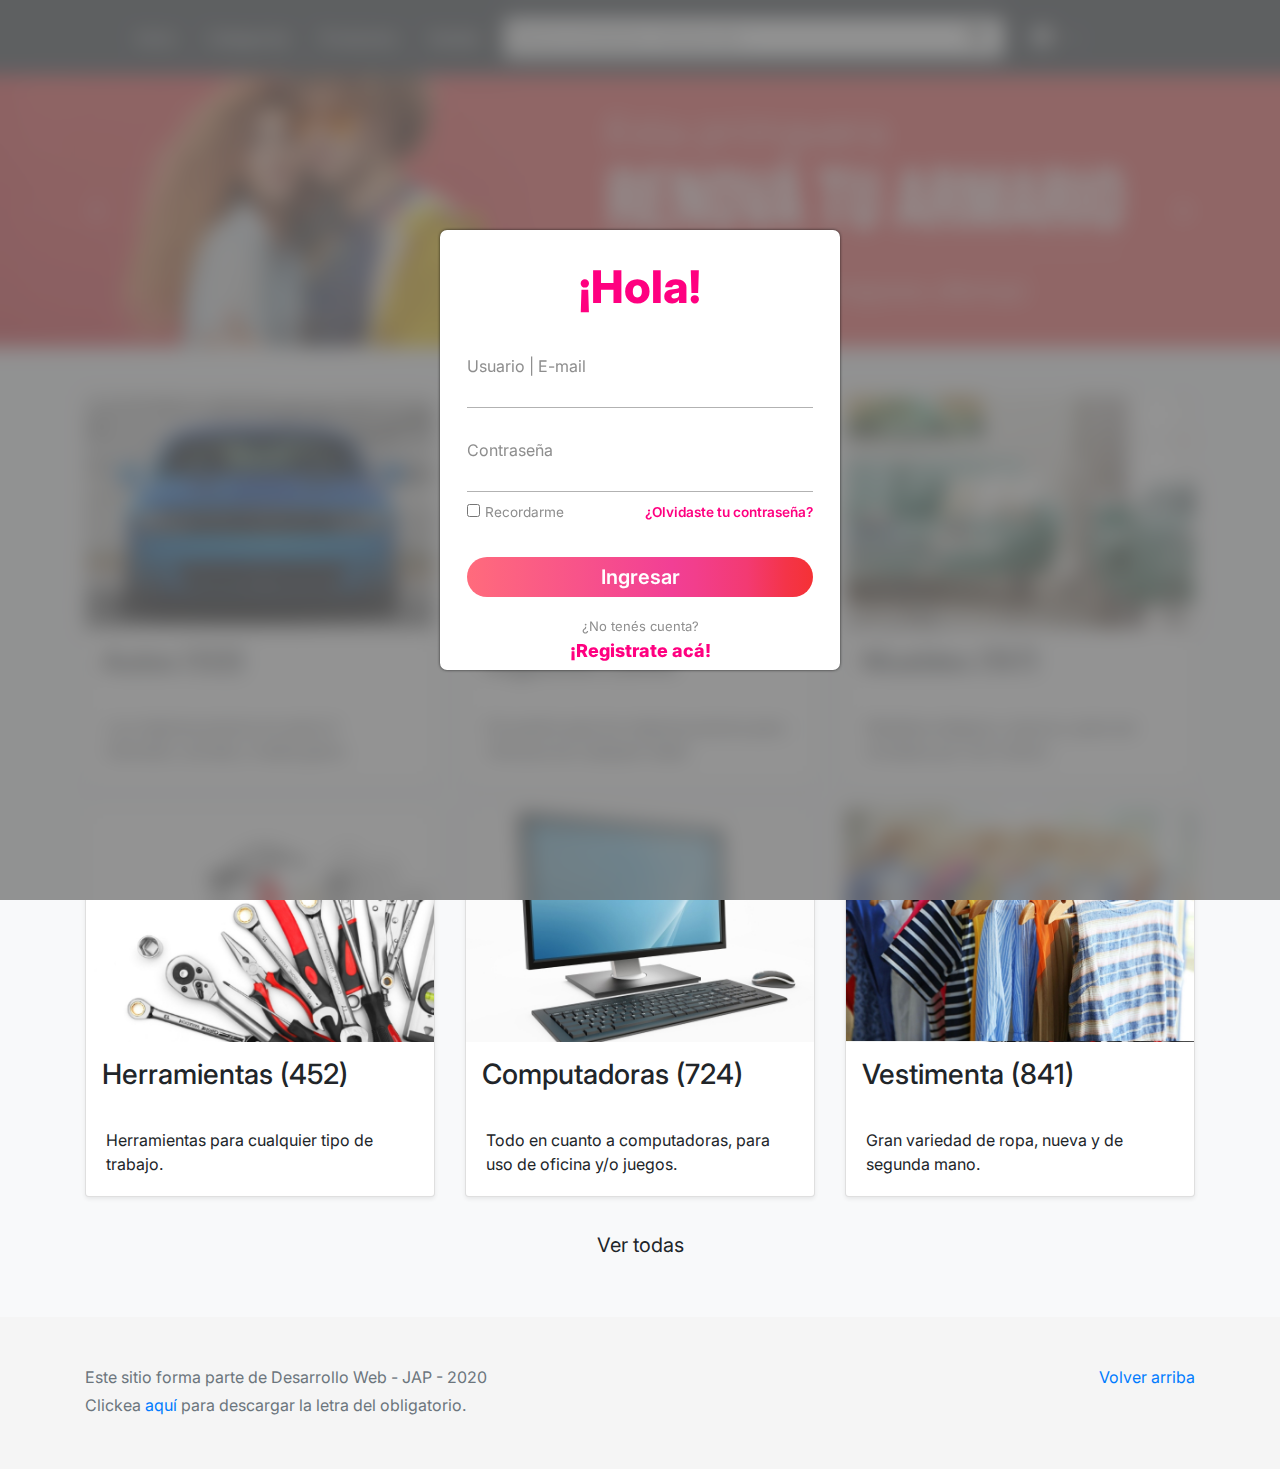
<file: index.html>
<!DOCTYPE html>
<!-- saved from url=(0049)https://getbootstrap.com/docs/4.3/examples/album/ -->
<html lang="en">
  <head>

    <meta http-equiv="Content-Type" content="text/html; charset=UTF-8">
    <meta name="viewport" content="width=device-width, initial-scale=1, shrink-to-fit=no">
    <meta name="description" content="">
    <title>eMercado - Todo lo que busques está aquí</title>

    <link rel="canonical" href="https://getbootstrap.com/docs/4.3/examples/album/">
    <link href="https://fonts.googleapis.com/css?family=Raleway:300,300i,400,400i,700,700i,900,900i" rel="stylesheet">
    <!-- Bootstrap core CSS -->
    <link href="css/bootstrap.min.css" rel="stylesheet">
    <link href="css/styles.css" rel="stylesheet">
    <link rel="stylesheet" href="css/login-estilo.css">
    <!-- Font Awesome -->
    <link href="css/font-awesome.min.css" rel="stylesheet">
    <!--FAVICON-->
    <link rel="icon" href="img/logo.png" type="image/png"> 

  </head>
  <body>
    <nav class="navbar navbar-expand-lg navbar-light bg-dark barra-navegacion">      
      <button class="navbar-toggler" type="button" data-toggle="collapse" data-target="#navbarTogglerDemo02" aria-controls="navbarTogglerDemo02" aria-expanded="false" aria-label="Toggle navigation">
        <span i class="fas fa-bars menu-hamburguesa"></i></span>
      </button>
      <div class="navegador-container">
        <div class="collapse navbar-collapse nav-contenido" id="navbarTogglerDemo02">
          <ul class="navbar-nav mr-auto mt-2 mt-lg-0">
            <li class="nav-item">
              <a class="nav-link" href="index.html">Inicio</a>
            </li>
            <li class="nav-item">
              <a class="nav-link" href="categories.html">Categorías</a>
            </li>
            <li class="nav-item">
              <a class="nav-link" href="products.html">Productos</a>
            </li>
            <li class="nav-item">
              <a class="nav-link" href="sell.html">Vender</a>
            </li>
          </ul>
          <!--Buscador-->
          <div class="cuadro-busqueda">
            <input class="buscador-txt" type="search" placeholder="Buscar productos, marcas, etc..." id="buscadorInicio">
            <a class="buscador-btn" href="#">
              <i class="fas fa-search icono"></i>
            </a>          
          </div>
          <ul class="navbar-nav mr-auto mt-2 mt-lg-0 falso-dropdown">
            <li class="nav-item">
              <a class="nav-link" href="my-profile.html">Mi perfil</a>
            </li>
            <li class="nav-item">
              <a class="nav-link" href="cart.html">Mi carrito</a>
            </li>
            <li class="nav-item">
              <a class="nav-link" id="salir" onclick="cerrarSesion(event)" href="#">Salir</a>
            </li>
          </ul>
          <!---Dropdown-->
          <div class="dropdown">
            <button class="btn btn-secondary btn-sm dropdown-toggle" type="button" id="dropdownMenuButton" data-toggle="dropdown" aria-haspopup="true" aria-expanded="false">
              <div class="py-2 d-none d-md-inline-block contenedor-usuario">
                    <a href="my-profile.html">           
                        <span class="nombre-usuario" id="nombreUsuario"><i class="fas fa-user-circle icono-usuario"></i></span>
                    </a> 
                </div>
            </button>
            <div class="dropdown-menu" aria-labelledby="dropdownMenuButton" x-placement="bottom-start" style="position: absolute; will-change: transform; top: 0px; left: 0px; transform: translate3d(0px, 54px, 0px);">
              <a class="dropdown-item" href="my-profile.html">Mi perfil</a>
              <a class="dropdown-item" href="cart.html">Mi carrito</a>
              <div class="dropdown-divider"></div>
              <a class="dropdown-item" id="salir" onclick="cerrarSesion(event)" href="#">Salir</a>
            </div>
          </div>          
        </div>
      </div>
    </nav>

    
    <main role="main">

      
      <div id="carouselExampleInterval" class="carousel slide" data-ride="carousel">
        <div class="carousel-inner">
          <div class="carousel-item active" data-interval="2000">
            <a href="categories.html"><img src="img/header2.jpg" class="d-block w-100" alt="..."></a>
          </div>
          <div class="carousel-item" data-interval="2000">
            <a href="categories.html"><img src="img/header1.jpg" class="d-block w-100" alt="..."></a>
          </div>
          <div class="carousel-item" data-interval="2000">
            <a href="categories.html"><img src="img/cover_back_2.png" class="d-block w-100" alt="..."></a>
          </div>
        </div>
        <a class="carousel-control-prev" href="#carouselExampleInterval" role="button" data-slide="prev">
          <span class="carousel-control-prev-icon" aria-hidden="true"></span>
          <span class="sr-only">Previous</span>
        </a>
        <a class="carousel-control-next" href="#carouselExampleInterval" role="button" data-slide="next">
          <span class="carousel-control-next-icon" aria-hidden="true"></span>
          <span class="sr-only">Next</span>
        </a>
      </div>



      <div class="album py-5 bg-light">
        <div class="container">
          <div class="row">
            <div class="col-md-4">
              <a href="categories.html" class="card mb-4 shadow-sm custom-card">
                <img class="bd-placeholder-img card-img-top"  src="img/cat1.jpg">
                <h3 class="m-3">Autos (122)</h3>
                <div class="card-body">
                  <p class="card-text">Los mejores precios en autos 0 kilómetro, de alta y media gama.</p>
                </div>
              </a>
            </div>
            <div class="col-md-4">
                <a href="categories.html" class="card mb-4 shadow-sm custom-card">
                  <img class="bd-placeholder-img card-img-top" src="img/cat2.jpg">
                  <h3 class="m-3">Juguetes (354)</h3>
                  <div class="card-body">
                    <p class="card-text">Encuentra aquí los mejores precios para niños/as de cualquier edad.</p>
                  </div>
                </a>
            </div>
            <div class="col-md-4">
                <a href="categories.html" class="card mb-4 shadow-sm custom-card">
                  <img class="bd-placeholder-img card-img-top" src="img/cat3.jpg">
                  <h3 class="m-3">Muebles (157)</h3>
                  <div class="card-body">
                    <p class="card-text">Muebles antiguos, nuevos y para ser armados por uno mismo.</p>
                  </div>
                </a>
            </div>
            <div class="col-md-4">
                <a href="categories.html" class="card mb-4 shadow-sm custom-card">
                  <img class="bd-placeholder-img card-img-top" src="img/cat4.jpg">
                  <h3 class="m-3">Herramientas (452)</h3>
                  <div class="card-body">
                    <p class="card-text">Herramientas para cualquier tipo de trabajo.</p>
                  </div>
                </a>
            </div>
            <div class="col-md-4">
                <a href="categories.html" class="card mb-4 shadow-sm custom-card">
                  <img class="bd-placeholder-img card-img-top" src="img/cat5.jpg">
                  <h3 class="m-3">Computadoras (724)</h3>
                  <div class="card-body">
                    <p class="card-text">Todo en cuanto a computadoras, para uso de oficina y/o juegos.</p>
                  </div>
                </a>
            </div>
            <div class="col-md-4">
                <a href="categories.html" class="card mb-4 shadow-sm custom-card">
                  <img class="bd-placeholder-img card-img-top" src="img/cat6.jpg">
                  <h3 class="m-3">Vestimenta (841)</h3>
                  <div class="card-body">
                    <p class="card-text">Gran variedad de ropa, nueva y de segunda mano.</p>
                  </div>
                </a>
            </div>
          </div>
          <div class="row">
              <a type="button" class="btn btn-light btn-lg btn-block" href="categories.html">Ver todas</a>
          </div>
        </div>
      </div>
    </main>
    <footer class="text-muted">
      <div class="container">
        <p class="float-right">
          <a href="#">Volver arriba</a>
        </p>
        <p>Este sitio forma parte de Desarrollo Web - JAP - 2020</p>
        <p>Clickea <a target="_blank" href="Letra.pdf">aquí</a> para descargar la letra del obligatorio.</p>
      </div>
    </footer>

    <!--LOGIN-->
    <div class="pantalla-login login-hidden" id="pantalla-login">
      <div class="contenedor">
        <div class="form-contenedor">
          <form onsubmit="return submitLogin(event)">
            <h1>¡Hola!</h1>
            <div class="input-nombre">
              <label for=""> Usuario | E-mail</label>
              <input type="text" required id="inputUsuario">   
              <label>Contraseña</label>
              <input type="password" required>   
            </div>
                  
            <div class="extras">
              <div class="texto-recordarme">
                <input type="checkbox">
                <label for="" id="label-recordar">Recordarme</label>
              </div>
              <div class="texto-olvido">
                <a href="#">¿Olvidaste tu contraseña?</a>
              </div>
            </div>
      
            <div class="input-ingresar">
              <input type="submit" value="Ingresar"><a href="index"></a>
            </div>
      
            <div class="texto-footer">
              <p>¿No tenés cuenta?</p>
              <a href="#">¡Registrate acá!</a>
            </div>    
          </div>
          </form>            
      </div>
      <div class="fondo-blur"></div>
    </div>
    <script src="js/jquery-3.4.1.min.js"></script>
    <script src="js/bootstrap.bundle.min.js"></script>
    <script src="js/init.js"></script>
    <script src="js/login.js"></script>
  </body>
</html>
</file>
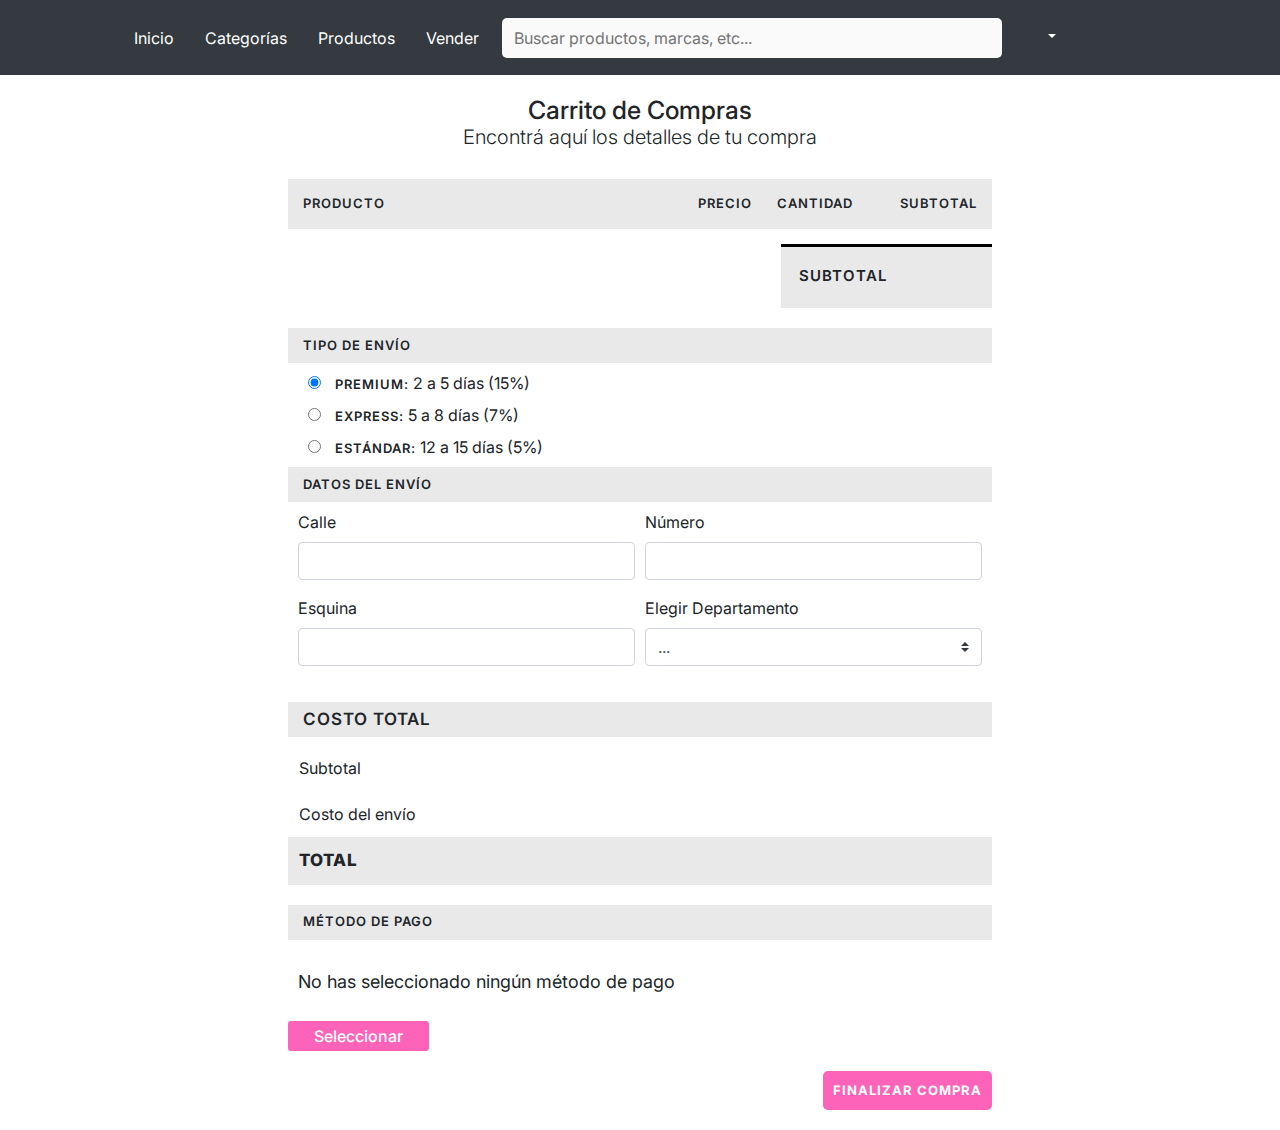
<file: cart.html>
<!DOCTYPE html>
<!-- saved from url=(0049)https://getbootstrap.com/docs/4.3/examples/album/ -->
<html lang="en">

<head>
  <meta http-equiv="Content-Type" content="text/html; charset=UTF-8">

  <meta name="viewport" content="width=device-width, initial-scale=1, shrink-to-fit=no">
  <meta name="description" content="">
  <title>eMercado - Todo lo que busques está aquí</title>

  <link rel="canonical" href="https://getbootstrap.com/docs/4.3/examples/album/">
  <link href="https://fonts.googleapis.com/css?family=Raleway:300,300i,400,400i,700,700i,900,900i" rel="stylesheet">
  <link rel="stylesheet" href="css/cart.css">
  <link rel="stylesheet" href="https://use.fontawesome.com/releases/v5.8.1/css/all.css" integrity="sha384-50oBUHEmvpQ+1lW4y57PTFmhCaXp0ML5d60M1M7uH2+nqUivzIebhndOJK28anvf" crossorigin="anonymous">
      <!--FAVICON-->
      <link rel="icon" href="img/logo.png" type="image/png"> 


  <style>
    .bd-placeholder-img {
      font-size: 1.125rem;
      text-anchor: middle;
      -webkit-user-select: none;
      -moz-user-select: none;
      -ms-user-select: none;
      user-select: none;
    }

    @media (min-width: 768px) {
      .bd-placeholder-img-lg {
        font-size: 3.5rem;
      }
    }
  </style>
  <link href="css/bootstrap.min.css" rel="stylesheet">
  <link href="css/styles.css" rel="stylesheet">
  <link href="css/dropzone.css" rel="stylesheet">
</head>

<body>
  <nav class="navbar navbar-expand-lg navbar-light bg-dark barra-navegacion">      
    <button class="navbar-toggler" type="button" data-toggle="collapse" data-target="#navbarTogglerDemo02" aria-controls="navbarTogglerDemo02" aria-expanded="false" aria-label="Toggle navigation">
      <span i class="fas fa-bars menu-hamburguesa"></i></span>
    </button>
    <div class="navegador-container">
      <div class="collapse navbar-collapse nav-contenido" id="navbarTogglerDemo02">
        <ul class="navbar-nav mr-auto mt-2 mt-lg-0">
          <li class="nav-item">
            <a class="nav-link" href="index.html">Inicio</a>
          </li>
          <li class="nav-item">
            <a class="nav-link" href="categories.html">Categorías</a>
          </li>
          <li class="nav-item">
            <a class="nav-link" href="products.html">Productos</a>
          </li>
          <li class="nav-item">
            <a class="nav-link" href="sell.html">Vender</a>
          </li>
        </ul>
        <!--Buscador-->
        <div class="cuadro-busqueda">
          <input class="buscador-txt" type="search" placeholder="Buscar productos, marcas, etc..." id="buscadorInicio">
          <a class="buscador-btn" href="#">
            <i class="fas fa-search icono"></i>
          </a>          
        </div>
        <ul class="navbar-nav mr-auto mt-2 mt-lg-0 falso-dropdown">
          <li class="nav-item">
            <a class="nav-link" href="my-profile.html">Mi perfil</a>
          </li>
          <li class="nav-item">
            <a class="nav-link" href="cart.html">Mi carrito</a>
          </li>
          <li class="nav-item">
            <a class="nav-link" id="salir" onclick="cerrarSesion(event)" href="#">Salir</a>
          </li>
        </ul>
        <!---Dropdown-->
        <div class="dropdown">
          <button class="btn btn-secondary btn-sm dropdown-toggle" type="button" id="dropdownMenuButton" data-toggle="dropdown" aria-haspopup="true" aria-expanded="false">
            <div class="py-2 d-none d-md-inline-block contenedor-usuario">
                  <a href="my-profile.html">           
                      <span class="nombre-usuario" id="nombreUsuario"><i class="fas fa-user-circle icono-usuario"></i></span>
                  </a> 
              </div>
          </button>
          <div class="dropdown-menu" aria-labelledby="dropdownMenuButton" x-placement="bottom-start" style="position: absolute; will-change: transform; top: 0px; left: 0px; transform: translate3d(0px, 54px, 0px);">
            <a class="dropdown-item" href="my-profile.html">Mi perfil</a>
            <a class="dropdown-item" href="cart.html">Mi carrito</a>
            <div class="dropdown-divider"></div>
            <a class="dropdown-item" id="salir" onclick="cerrarSesion(event)" href="#">Salir</a>
          </div>
        </div>          
      </div>
    </div>
  </nav>
  

<!--CARRITO-->
  <section class="seccion-carrito">
    <div class="carrito-container">
      <div class="titulo-carrito">
        <h1>Carrito de Compras</h1>
        <h3>Encontrá aquí los detalles de tu compra</h3>
      </div>
      <table class="carrito-tabla">
        <thead class="tabla-head">
          <tr>
            <th id="producto"> Producto </th>
            <th> Precio </th>
            <th> Cantidad </th>
            <th> Subtotal </th>
          </tr>
        </thead>
        <tbody id="articulosDelCarrito">        
        </tbody>
      </table>
      
      <div class="cuadro-subtotal">

        <table>
            <tr class="tr-total">
                <td id="subtotalTitulo">
                  <p>Subtotal</p>
                </td>

                <td>
                  <p id="subtotalNumero"></p>
                </td>
            </tr>
            <tr>
              <!--<td id="total">
                <p>Total</p>
              </td>

              <td id="totalNumero">
                <p></p>
              </td>-->          
            </tr>
        </table>

      </div>
    </div>
  </section>

    <!--TIPO DE ENVÍO-->
  <section class="seccion-envio"> 
    <div class="envio-container">
      <div class="envio-content">
        <div class="envio-txt">
          <h3>Tipo de envío</h3>
          <div class="input-envio form-check">
            <form action="" id="tiposDeEnvio">

            <input type="radio" name="envio" value="0.15" id="premium" checked>
            <label for=""><span class="span">Premium:</span> 2 a 5 días (15%)</label>

            <br>

            <input type="radio" name="envio" value="0.07" id="express"  required>
            <label for=""><span class="span">Express: </span> 5 a 8 días (7%)</label>

            <br>

            <input type="radio" name="envio" value="0.05" id="estandar"  required>
            <label for=""><span class="span">Estándar:</span> 12 a 15 días (5%)</label>

          </form>

          </div>

          <div class="datos-envio">
            <h3>Datos del envío</h3>
            <form id="datosEnvio"  class="needs-validation" novalidate>
              <div class="form-row">
                <div class="form-group col-md-6">
                  <label for="">Calle</label>
                  <input type="text" class="form-control" id="calle" required>
                  <div class="invalid-feedback">
                    Por favor, ingresá el nombre de la calle
                  </div>
                </div>
                <div class="form-group col-md-6">
                  <label for="inputPassword4">Número</label>
                  <input type="text" class="form-control" id="numero" required>
                  <div class="invalid-feedback">
                    Por favor, ingresá tu número de puerta
                  </div>
                </div>
              </div>
              <div class="form-row">
                <div class="form-group col-md-6">
                  <label for="">Esquina</label>
                  <input type="text" class="form-control" required>
                  <div class="invalid-feedback">
                    Por favor, completá este campo
                  </div>
                </div>
                <div class="form-group col-md-6">
                  <label for="">Elegir Departamento</label>
                  <select class="custom-select" required>
                    <option selected disabled value="">...</option>
                    <option value="1">Artigas</option>
                    <option value="2">Canelones</option>
                    <option value="3">Cerro Largo</option>
                    <option value="4">Colonia</option>
                    <option value="2">Durazno</option>
                    <option value="3">Flores</option>
                    <option value="1">Florida</option>
                    <option value="2">Lavalleja</option>
                    <option value="3">Maldonado</option>
                    <option value="1">Montevideo</option>
                    <option value="2">Paysandú</option>
                    <option value="3">Río Negro</option>
                    <option value="1">Rivera</option>
                    <option value="2">Rocha</option>
                    <option value="3">Salto</option>
                    <option value="1">San José</option>
                    <option value="2">Soriano</option>
                    <option value="3">Tacuarembó</option>
                    <option value="3">Treinta y Tres</option>
                  </select>
                  <div class="invalid-feedback">
                    Por favor, elegí un departamento
                  </div>
                </div>
              </div>
            </form>
          </form>
          </div>
        </div>
      </div>
    </div>
  </section>

  <section class="costo-total">
    <div class="costo-total-container">
      <div class="costo-content">
        <h3>Costo total</h3>
        <table class="tabla-costo-total">
          <tbody>
            <tr>
              <td>
                <p class="txt-costo">Subtotal</p>
              </td>
              <td>
                <p class="cifra-costo" id="cifraSubTotal"> </p>
              </td>
            </tr>

            <tr>
              <td>
                <p class="txt-costo" >Costo del envío</p>
              </td>
              <td>
                <p class="cifra-costo" id="costoEnvio"> </p>
              </td>
            </tr>
            
            <tr id="total-bg">
              <td>
                <p id="costo-total">Total</p>
              </td>
              <td>
                <p id="cifraTotal"> </p>
              </td>
            </tr>
          </tbody>
        </table>
        <div class="metodo-de-pago">
          <h5 id="formaDePago">
            Método de pago
          </h5>
          <div class="grupo-txt-btn">
            <p id="metodoSeleccionado">No has seleccionado ningún método de pago</p>
            <button type="button" id="seleccionarBtn">Seleccionar</button>
          </div>
        </div>
        <div class="finalizar-boton">
          <button type="submit" value="Finalizar Compra" id="finalizarBtn" form="datosEnvio">Finalizar Compra</button>

        </div>        
      </div>
    </div>
  </section>


  <!--Modal método de pago-->
<section class="seccion-modal">
  <div class="modal-container">
      <div class="modal-content">
          <div class="formas-de-pago-content">
              <div class="modal-head">
                  <div id="cerrarBtn" class="cerrar-btn"> + </div>
                  <h4>Forma de Pago</h4>
              </div>
              <hr>

              <div class="modal-txt">
                <form action="" class="needs-validation" id="metodoPagoModal" novalidate>

                  <div class="input-radio" >
                    <input type="radio" name="radio" id="credito" required>
                    <label id="labelHead">Tarjeta de crédito</label>
                  </div>

                    <div class="datos-tarjeta">
                      <div class="form-fila">
                        <label for="numero"> Número de tarjeta </label>                            
                        <input type="text" id="numeroTarjeta" class="form-control form-control-sm" required>
                      </div>

                      <div class="form-fila">
                        <label for="seguridad"> Código de seguridad</label>
                        <input type="text" id="seguridad" class="form-control form-control-sm" required>
                      </div>

                      <div class="form-fila">
                        <label for="mmaa"> Vencimiento MM/AA</label>
                        <input type="text" id="mmaa" class="form-control form-control-sm" required>
                      </div>       

                    </div>
                    <hr>

                    <div class="input-radio">
                      <input type="radio" name="radio" id="transferencia">
                      <label id="labelHead">Transferencia Bancaria</label>
                    </div>

                    <div class="form-fila">
                      <label for="numero" id="inputRadio">Número de cuenta</label>
                      <input type="text" id="numeroCuenta" class="form-control form-control-sm" required>
                    </div>

                    <hr>

                    <button class="aceptar-boton" id="aceptarBtn" type="submit" disabled>Aceptar</button>  
                  </form>

              </div>                                        
          </div>
      </div>
  </div>
</section>


<!--éxito-->
<section class="seccion-modal-exito">

  <div class="modal-container-exito">
    <div class="modal-content-exito">
      <div class="icono-exito">
        <i class="far fa-check-circle"></i>
      </div>
      <div class="exito-titulo">
        <h5>¡Compra realizada con éxito!</h5>
      </div>
      <div class="volver-al-home-btn">
        <button type="button" id="homeBtn" href="index.html">Volver al home</button>
      </div>
    </div>
  </div>
      
</section>



  <div id="spinner-wrapper">
    <div class="lds-ring">
      <div></div>
      <div></div>
      <div></div>
      <div></div>
    </div>
  </div>
  <script src="js/jquery-3.4.1.min.js"></script>
  <script src="js/bootstrap.bundle.min.js"></script>
  <script src="js/dropzone.js"></script>
  <script src="js/init.js"></script>
  <script src="js/cart.js"></script>
</body>

</html>
</file>
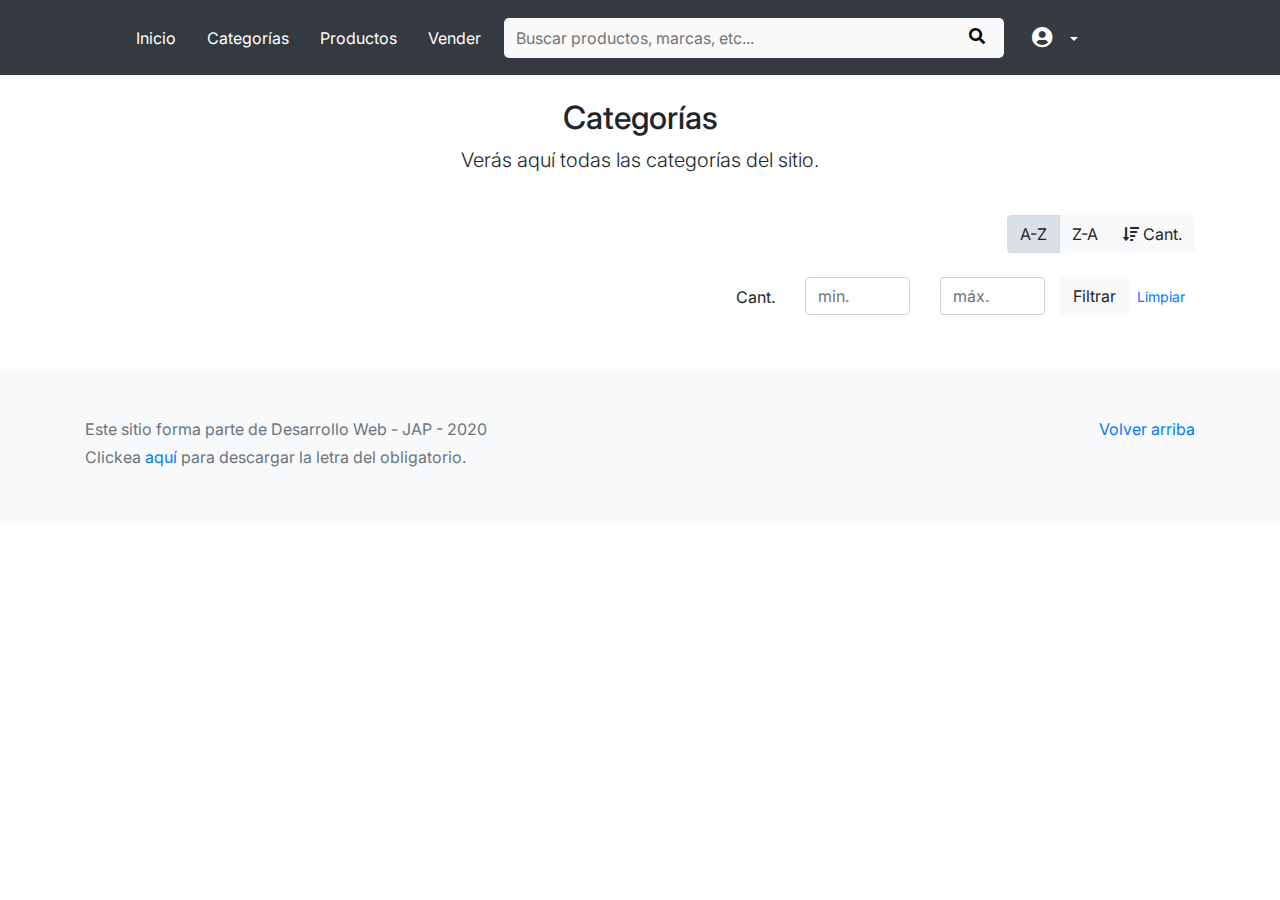
<file: categories.html>
<!DOCTYPE html>
<!-- saved from url=(0049)https://getbootstrap.com/docs/4.3/examples/album/ -->
<html lang="en">
  <head>
    <meta http-equiv="Content-Type" content="text/html; charset=UTF-8">
    <meta name="viewport" content="width=device-width, initial-scale=1, shrink-to-fit=no">
    <meta name="description" content="">
    <title>eMercado - Todo lo que busques está aquí</title>

    <link rel="canonical" href="https://getbootstrap.com/docs/4.3/examples/album/">
    <link href="https://fonts.googleapis.com/css?family=Raleway:300,300i,400,400i,700,700i,900,900i" rel="stylesheet">
    <link href="css/font-awesome.min.css" rel="stylesheet">

    <link href="css/bootstrap.min.css" rel="stylesheet">
    <link href="css/styles.css" rel="stylesheet">
    <!--FAVICON-->
    <link rel="icon" href="img/logo.png" type="image/png"> 
  </head>
  <body>
    <nav class="navbar navbar-expand-lg navbar-light bg-dark barra-navegacion">      
      <button class="navbar-toggler" type="button" data-toggle="collapse" data-target="#navbarTogglerDemo02" aria-controls="navbarTogglerDemo02" aria-expanded="false" aria-label="Toggle navigation">
        <span i class="fas fa-bars menu-hamburguesa"></i></span>
      </button>
      <div class="navegador-container">
        <div class="collapse navbar-collapse nav-contenido" id="navbarTogglerDemo02">
          <ul class="navbar-nav mr-auto mt-2 mt-lg-0">
            <li class="nav-item">
              <a class="nav-link" href="index.html">Inicio</a>
            </li>
            <li class="nav-item">
              <a class="nav-link" href="categories.html">Categorías</a>
            </li>
            <li class="nav-item">
              <a class="nav-link" href="products.html">Productos</a>
            </li>
            <li class="nav-item">
              <a class="nav-link" href="sell.html">Vender</a>
            </li>
          </ul>
          <!--Buscador-->
          <div class="cuadro-busqueda">
            <input class="buscador-txt" type="search" placeholder="Buscar productos, marcas, etc..." id="buscadorInicio">
            <a class="buscador-btn" href="#">
              <i class="fas fa-search icono"></i>
            </a>          
          </div>
          <ul class="navbar-nav mr-auto mt-2 mt-lg-0 falso-dropdown">
            <li class="nav-item">
              <a class="nav-link" href="my-profile.html">Mi perfil</a>
            </li>
            <li class="nav-item">
              <a class="nav-link" href="cart.html">Mi carrito</a>
            </li>
            <li class="nav-item">
              <a class="nav-link" id="salir" onclick="cerrarSesion(event)" href="#">Salir</a>
            </li>
          </ul>
          <!---Dropdown-->
          <div class="dropdown">
            <button class="btn btn-secondary btn-sm dropdown-toggle" type="button" id="dropdownMenuButton" data-toggle="dropdown" aria-haspopup="true" aria-expanded="false">
              <div class="py-2 d-none d-md-inline-block contenedor-usuario">
                    <a href="my-profile.html">           
                        <span class="nombre-usuario" id="nombreUsuario"><i class="fas fa-user-circle icono-usuario"></i></span>
                    </a> 
                </div>
            </button>
            <div class="dropdown-menu" aria-labelledby="dropdownMenuButton" x-placement="bottom-start" style="position: absolute; will-change: transform; top: 0px; left: 0px; transform: translate3d(0px, 54px, 0px);">
              <a class="dropdown-item" href="my-profile.html">Mi perfil</a>
              <a class="dropdown-item" href="cart.html">Mi carrito</a>
              <div class="dropdown-divider"></div>
              <a class="dropdown-item" id="salir" onclick="cerrarSesion(event)" href="#">Salir</a>
            </div>
          </div>          
        </div>
      </div>
    </nav>

    
    <main role="main" class="pb-5">
        <div class="text-center p-4">
            <h2>Categorías</h2>
            <p class="lead">Verás aquí todas las categorías del sitio.</p>
        </div>
        <div class="container">
            <div class="row">
                <div class="col text-right">
                    <div class="btn-group btn-group-toggle mb-4" data-toggle="buttons">
                        <label class="btn btn-light active" id="sortAsc" >
                            <input type="radio" name="options" autocomplete="off" checked>A-Z
                        </label>
                        <label class="btn btn-light" id="sortDesc" >
                            <input type="radio" name="options" autocomplete="off">Z-A
                        </label>
                        <label class="btn btn-light" id="sortByCount" >
                            <input type="radio" name="options" autocomplete="off"><i class="fas fa-sort-amount-down mr-1"></i>Cant.
                        </label>
                    </div>
                </div>
            </div>
            <div class="row justify-content-end">
              <div class="col-md-6"></div>
                <div class="col-md-6 col-sm-12 mb-1 container">
                  <div class="row container p-0 m-0">
                    <div class="col">
                      <p class="font-weight-normal text-right my-2">Cant.</p>
                    </div>
                    <div class="col">
                      <input class="form-control" type="number" placeholder="min." id="rangeFilterCountMin">
                    </div>
                    <div class="col">
                      <input class="form-control" type="number" placeholder="máx." id="rangeFilterCountMax">
                    </div>
                    <div class="col-3 p-0">
                      <div class="btn-group" role="group">
                        <button class="btn btn-light btn-block" id="rangeFilterCount">Filtrar</button>
                        <button class="btn btn-link btn-sm" id="clearRangeFilter">Limpiar</button>
                      </div>
                    </div>
                  </div>
                </div>
            </div>
            <div class="row">
                <div class="list-group" id="cat-list-container">
                </div>
            </div>
        </div>
    </main>
    <footer class="text-muted bg-light">
      <div class="container">
        <p class="float-right">
          <a href="#">Volver arriba</a>
        </p>
        <p>Este sitio forma parte de Desarrollo Web - JAP - 2020</p>
        <p>Clickea <a target="_blank" href="Letra.pdf">aquí</a> para descargar la letra del obligatorio.</p>
      </div>
    </footer>
    <div id="spinner-wrapper"><div class="lds-ring"><div></div><div></div><div></div><div></div></div></div>
    <script src="js/jquery-3.4.1.min.js"></script>
    <script src="js/bootstrap.bundle.min.js"></script>
    <script src="js/init.js"></script>
    <script src="js/categories.js"></script>
  </body>
</html>
</file>
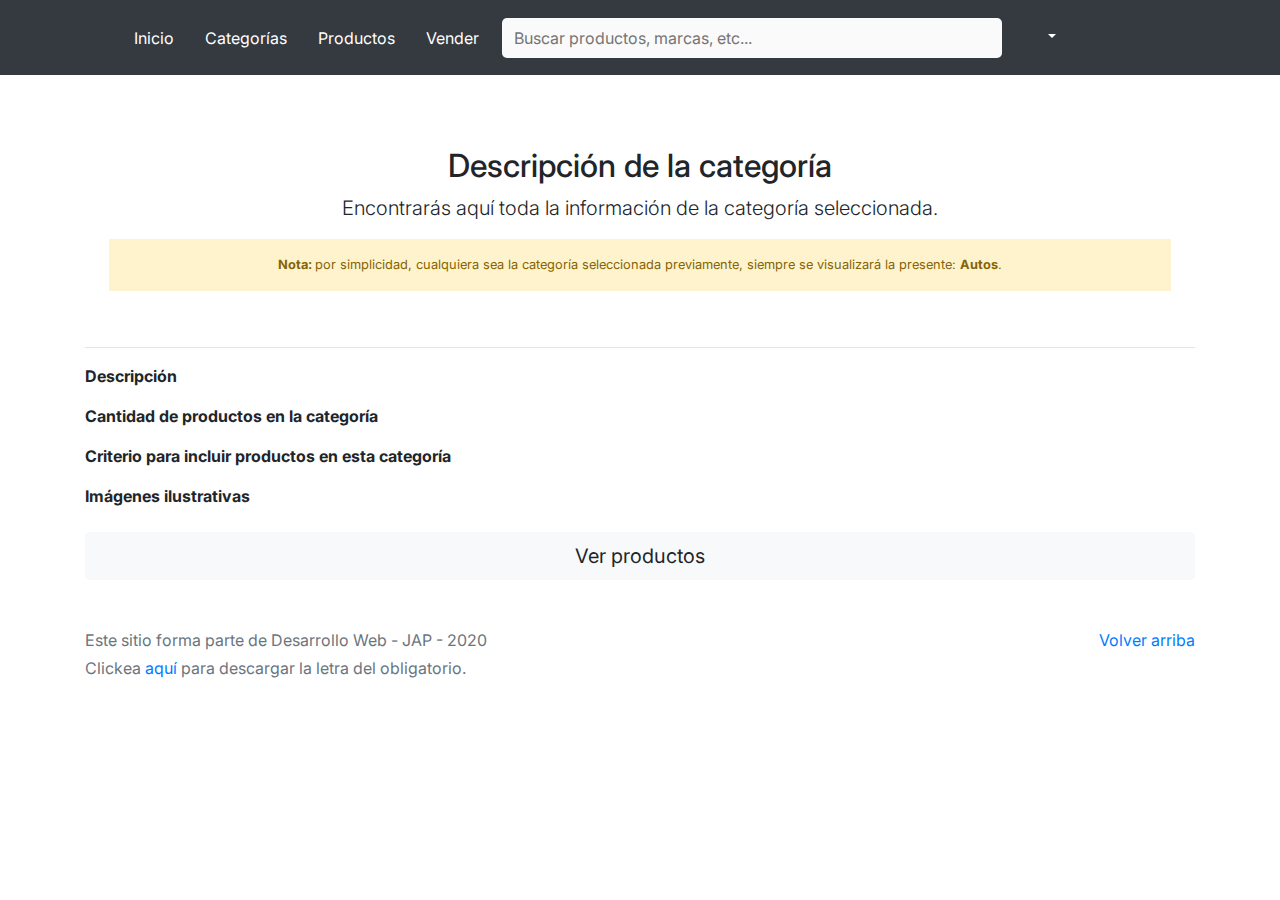
<file: category-info.html>
<!DOCTYPE html>
<!-- saved from url=(0049)https://getbootstrap.com/docs/4.3/examples/album/ -->
<html lang="en">

<head>
  <meta http-equiv="Content-Type" content="text/html; charset=UTF-8">
  <meta name="viewport" content="width=device-width, initial-scale=1, shrink-to-fit=no">
  <meta name="description" content="">
  <title>eMercado - Todo lo que busques está aquí</title>

  <link rel="canonical" href="https://getbootstrap.com/docs/4.3/examples/album/">
  <link href="https://fonts.googleapis.com/css?family=Raleway:300,300i,400,400i,700,700i,900,900i" rel="stylesheet">
  <!-- Bootstrap core CSS -->
  <link href="css/bootstrap.min.css" rel="stylesheet">
  <link href="css/styles.css" rel="stylesheet">
  <!--FAVICON-->
  <link rel="icon" href="img/logo.png" type="image/png"> 
</head>

<body>
  <nav class="navbar navbar-expand-lg navbar-light bg-dark barra-navegacion">      
    <button class="navbar-toggler" type="button" data-toggle="collapse" data-target="#navbarTogglerDemo02" aria-controls="navbarTogglerDemo02" aria-expanded="false" aria-label="Toggle navigation">
      <span i class="fas fa-bars menu-hamburguesa"></i></span>
    </button>
    <div class="navegador-container">
      <div class="collapse navbar-collapse nav-contenido" id="navbarTogglerDemo02">
        <ul class="navbar-nav mr-auto mt-2 mt-lg-0">
          <li class="nav-item">
            <a class="nav-link" href="index.html">Inicio</a>
          </li>
          <li class="nav-item">
            <a class="nav-link" href="categories.html">Categorías</a>
          </li>
          <li class="nav-item">
            <a class="nav-link" href="products.html">Productos</a>
          </li>
          <li class="nav-item">
            <a class="nav-link" href="sell.html">Vender</a>
          </li>
        </ul>
        <!--Buscador-->
        <div class="cuadro-busqueda">
          <input class="buscador-txt" type="search" placeholder="Buscar productos, marcas, etc..." id="buscadorInicio">
          <a class="buscador-btn" href="#">
            <i class="fas fa-search icono"></i>
          </a>          
        </div>
        <ul class="navbar-nav mr-auto mt-2 mt-lg-0 falso-dropdown">
          <li class="nav-item">
            <a class="nav-link" href="my-profile.html">Mi perfil</a>
          </li>
          <li class="nav-item">
            <a class="nav-link" href="cart.html">Mi carrito</a>
          </li>
          <li class="nav-item">
            <a class="nav-link" id="salir" onclick="cerrarSesion(event)" href="#">Salir</a>
          </li>
        </ul>
        <!---Dropdown-->
        <div class="dropdown">
          <button class="btn btn-secondary btn-sm dropdown-toggle" type="button" id="dropdownMenuButton" data-toggle="dropdown" aria-haspopup="true" aria-expanded="false">
            <div class="py-2 d-none d-md-inline-block contenedor-usuario">
                  <a href="my-profile.html">           
                      <span class="nombre-usuario" id="nombreUsuario"><i class="fas fa-user-circle icono-usuario"></i></span>
                  </a> 
              </div>
          </button>
          <div class="dropdown-menu" aria-labelledby="dropdownMenuButton" x-placement="bottom-start" style="position: absolute; will-change: transform; top: 0px; left: 0px; transform: translate3d(0px, 54px, 0px);">
            <a class="dropdown-item" href="my-profile.html">Mi perfil</a>
            <a class="dropdown-item" href="cart.html">Mi carrito</a>
            <div class="dropdown-divider"></div>
            <a class="dropdown-item" id="salir" onclick="cerrarSesion(event)" href="#">Salir</a>
          </div>
        </div>          
      </div>
    </div>
  </nav>


  <main role="main">
    <div class="container mt-5">
      <div class="text-center p-4">
        <h2>Descripción de la categoría</h2>
        <p class="lead">Encontrarás aquí toda la información de la categoría seleccionada.</p>
        <p class="small alert-warning py-3"><strong>Nota: </strong>por simplicidad, cualquiera sea la categoría
          seleccionada previamente, siempre se visualizará la presente: <strong>Autos</strong>.</p>
      </div>
      <h3 id="categoryName"></h3>
      <hr class="my-3">
      <dl>
        <dt>Descripción</dt>
        <dd>
          <p id="categoryDescription"></p>
        </dd>

        <dt>Cantidad de productos en la categoría</dt>
        <dd>
          <p id="productCount"></p>
        </dd>

        <dt>Criterio para incluir productos en esta categoría</dt>
        <dd>
          <p id="productCriteria"></p>
        </dd>

        <dt>Imágenes ilustrativas</dt>
        <dd>
          <div class="row text-center text-lg-left pt-2" id="productImagesGallery">
          </div>
        </dd>
      </dl>
      <a type="button" class="btn btn-light btn-lg btn-block" href="products.html">Ver productos</a>
    </div>
  </main>
  <footer class="text-muted">
    <div class="container">
      <p class="float-right">
        <a href="#">Volver arriba</a>
      </p>
      <p>Este sitio forma parte de Desarrollo Web - JAP - 2020</p>
      <p>Clickea <a target="_blank" href="Letra.pdf">aquí</a> para descargar la letra del obligatorio.</p>
    </div>
  </footer>
  <div id="spinner-wrapper">
    <div class="lds-ring">
      <div></div>
      <div></div>
      <div></div>
      <div></div>
    </div>
  </div>
  <script src="js/jquery-3.4.1.min.js"></script>
  <script src="js/bootstrap.bundle.min.js"></script>
  <script src="js/init.js"></script>
  <script src="js/category-info.js"></script>
</body>

</html>
</file>
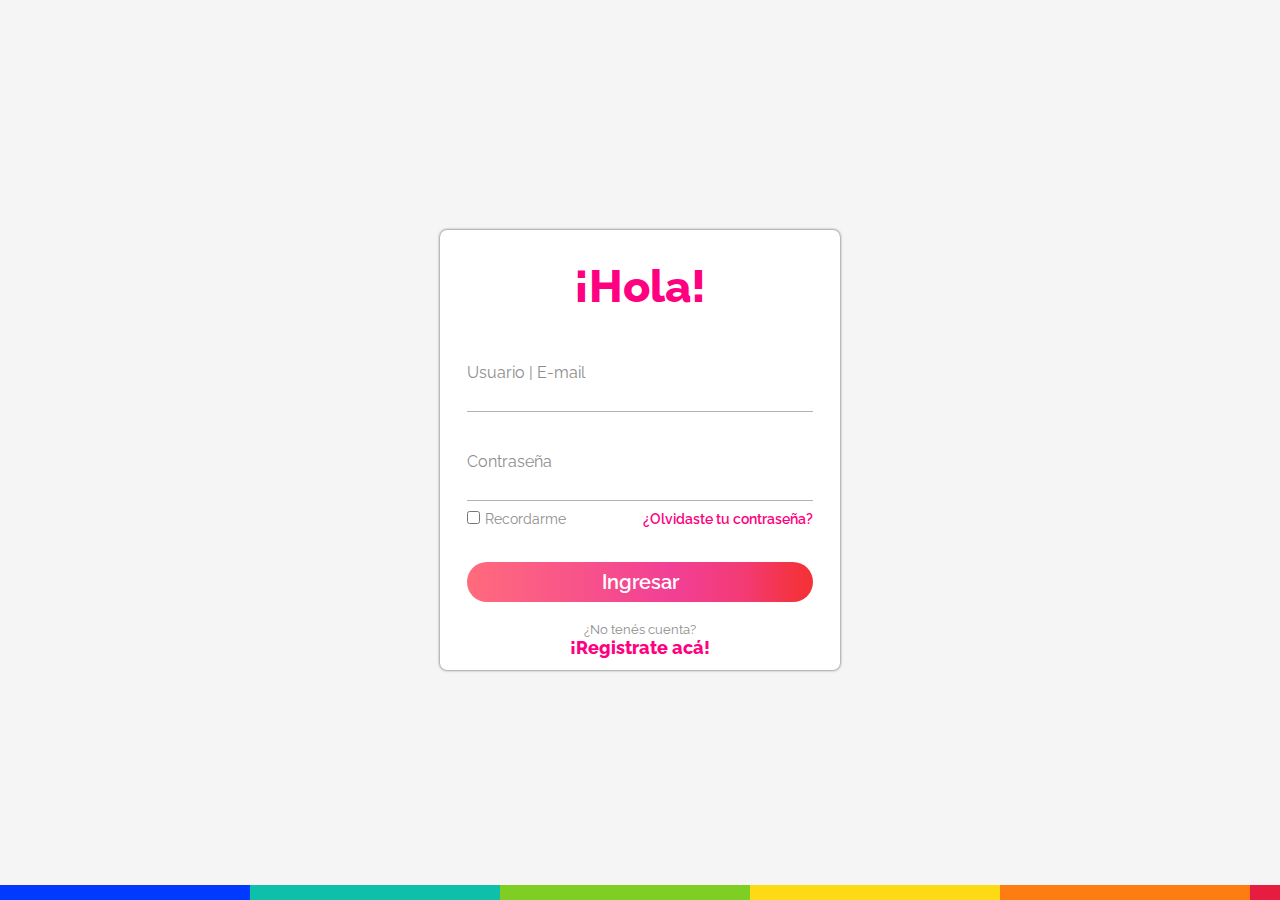
<file: login.html>
<!DOCTYPE html>
<!-- saved from url=(0049)https://getbootstrap.com/docs/4.3/examples/album/ -->
<html lang="en">

<head>
  <meta http-equiv="Content-Type" content="text/html; charset=UTF-8">
  <meta name="viewport" content="width=device-width, initial-scale=1, shrink-to-fit=no">
  <meta name="description" content="">
  <title>eMercado - Todo lo que busques está aquí</title>
  <link rel="stylesheet" href="login-estilo.css" type="text/css">
</head>

<body>
  <div class="guarda">
    <div class="rectangulo1"></div>
    <div class="rectangulo2"></div>
    <div class="rectangulo3"></div>
    <div class="rectangulo4"></div>
    <div class="rectangulo5"></div>
    <div class="rectangulo6"></div>
  </div>
  <div class="contenedor">
    <div class="form-contenedor">
      <form action="index.html">
        <h1>¡Hola!</h1>
        <div class="input-nombre">
          <label for=""> Usuario | E-mail</label>
          <input type="text" type="email" required>   
          <label>Contraseña</label>
          <input type="password" required>   
        </div>
              
        <div class="extras">
          <div class="texto-recordarme">
            <input type="checkbox">
            <label for="" id="label-recordar">Recordarme</label>
          </div>
          <div class="texto-olvido">
            <a href="#">¿Olvidaste tu contraseña?</a>
          </div>
        </div>
  
        <div class="input-ingresar">
          <input type="submit" value="Ingresar"><a href="index"></a>
        </div>
  
        <div class="texto-footer">
          <p>¿No tenés cuenta?</p>
          <a href="#">¡Registrate acá!</a>
        </div>    
      </div>
      <!--
      <div class="imagen-contenedor">
        <div class="chica-tarjeta"></div>
        <div class="logo"><img src="./img/logo" alt=""></div>
      </div>
      -->
      
      </form>            
    </div>
  </div>
</body>
</html>
</file>
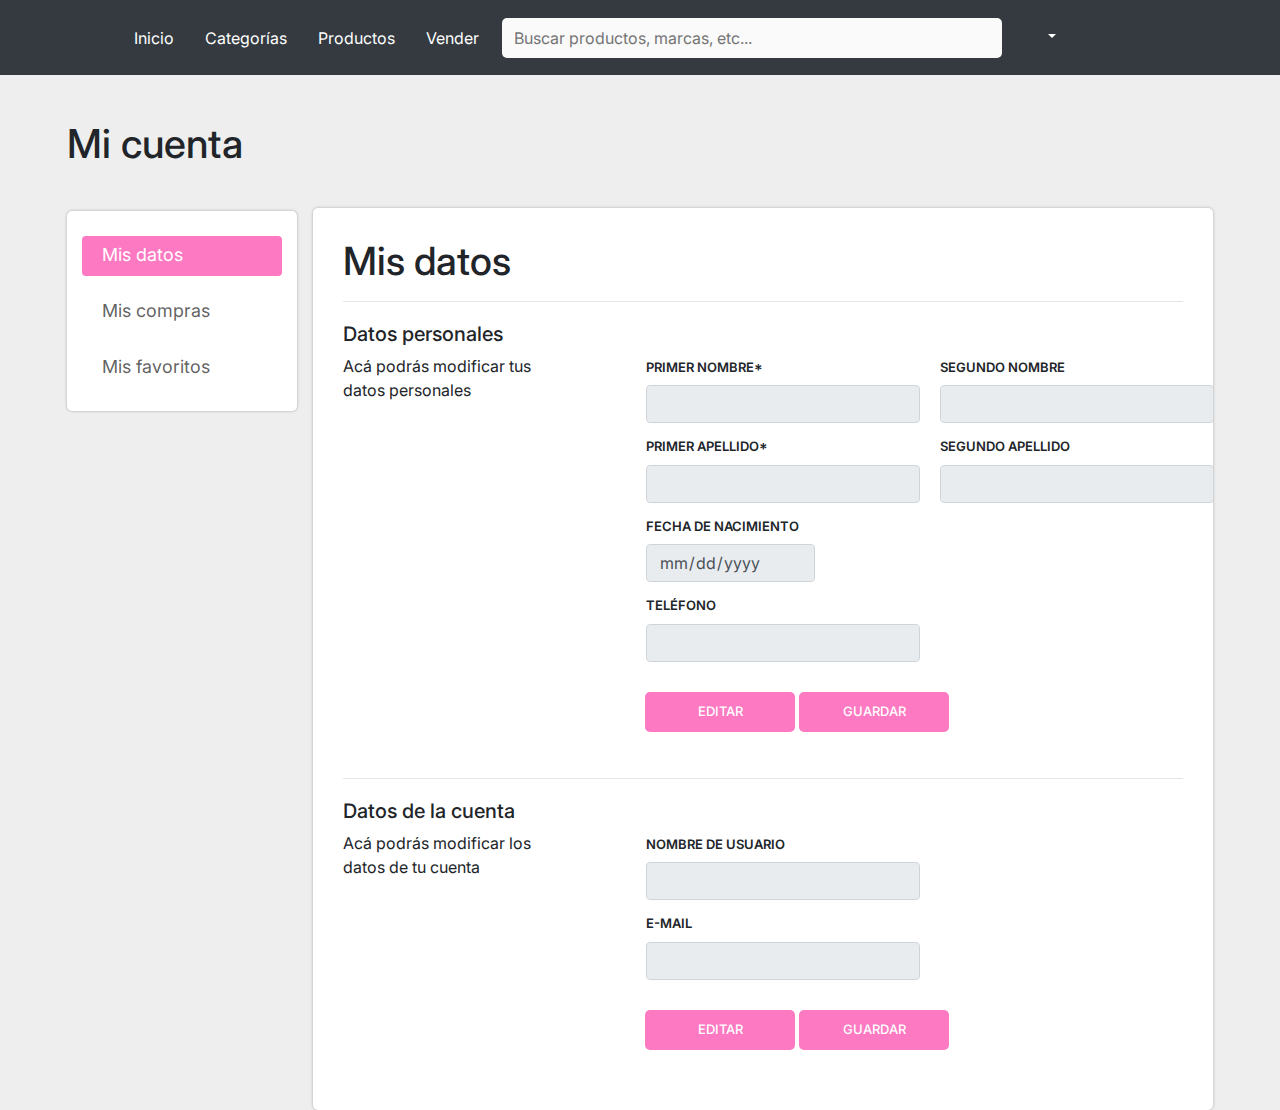
<file: my-profile.html>
<!DOCTYPE html>
<!-- saved from url=(0049)https://getbootstrap.com/docs/4.3/examples/album/ -->
<html lang="en">

<head>
  <meta http-equiv="Content-Type" content="text/html; charset=UTF-8">

  <meta name="viewport" content="width=device-width, initial-scale=1, shrink-to-fit=no">
  <meta name="description" content="">
  <title>eMercado - Todo lo que busques está aquí</title>

  <link rel="canonical" href="https://getbootstrap.com/docs/4.3/examples/album/">
  <link href="https://fonts.googleapis.com/css?family=Raleway:300,300i,400,400i,700,700i,900,900i" rel="stylesheet">
  <!--FAVICON-->
  <link rel="icon" href="img/logo.png" type="image/png">

  <style>
    .bd-placeholder-img {
      font-size: 1.125rem;
      text-anchor: middle;
      -webkit-user-select: none;
      -moz-user-select: none;
      -ms-user-select: none;
      user-select: none;
    }

    @media (min-width: 768px) {
      .bd-placeholder-img-lg {
        font-size: 3.5rem;
      }
    }
  </style>
  <link href="css/bootstrap.min.css" rel="stylesheet">
  <link href="css/styles.css" rel="stylesheet">
  <link href="css/dropzone.css" rel="stylesheet">
  <link rel="stylesheet" href="https://use.fontawesome.com/releases/v5.8.1/css/all.css"
    integrity="sha384-50oBUHEmvpQ+1lW4y57PTFmhCaXp0ML5d60M1M7uH2+nqUivzIebhndOJK28anvf" crossorigin="anonymous">
    <link href="css/my-profile.css" rel="stylesheet">
    <!-- Font Awesome -->
    <link rel="stylesheet" href="https://use.fontawesome.com/releases/v5.8.1/css/all.css" integrity="sha384-50oBUHEmvpQ+1lW4y57PTFmhCaXp0ML5d60M1M7uH2+nqUivzIebhndOJK28anvf" crossorigin="anonymous">



</head>

<body>
  <nav class="navbar navbar-expand-lg navbar-light bg-dark barra-navegacion">      
    <button class="navbar-toggler" type="button" data-toggle="collapse" data-target="#navbarTogglerDemo02" aria-controls="navbarTogglerDemo02" aria-expanded="false" aria-label="Toggle navigation">
      <span i class="fas fa-bars menu-hamburguesa"></i></span>
    </button>
    <div class="navegador-container">
      <div class="collapse navbar-collapse nav-contenido" id="navbarTogglerDemo02">
        <ul class="navbar-nav mr-auto mt-2 mt-lg-0">
          <li class="nav-item">
            <a class="nav-link" href="index.html">Inicio</a>
          </li>
          <li class="nav-item">
            <a class="nav-link" href="categories.html">Categorías</a>
          </li>
          <li class="nav-item">
            <a class="nav-link" href="products.html">Productos</a>
          </li>
          <li class="nav-item">
            <a class="nav-link" href="sell.html">Vender</a>
          </li>
        </ul>
        <!--Buscador-->
        <div class="cuadro-busqueda">
          <input class="buscador-txt" type="search" placeholder="Buscar productos, marcas, etc..." id="buscadorInicio">
          <a class="buscador-btn" href="#">
            <i class="fas fa-search icono"></i>
          </a>          
        </div>
        <ul class="navbar-nav mr-auto mt-2 mt-lg-0 falso-dropdown">
          <li class="nav-item">
            <a class="nav-link" href="my-profile.html">Mi perfil</a>
          </li>
          <li class="nav-item">
            <a class="nav-link" href="cart.html">Mi carrito</a>
          </li>
          <li class="nav-item">
            <a class="nav-link" id="salir" onclick="cerrarSesion(event)" href="#">Salir</a>
          </li>
        </ul>
        <!---Dropdown-->
        <div class="dropdown">
          <button class="btn btn-secondary btn-sm dropdown-toggle" type="button" id="dropdownMenuButton" data-toggle="dropdown" aria-haspopup="true" aria-expanded="false">
            <div class="py-2 d-none d-md-inline-block contenedor-usuario">
                  <a href="my-profile.html">           
                      <span class="nombre-usuario" id="nombreUsuario"><i class="fas fa-user-circle icono-usuario"></i></span>
                  </a> 
              </div>
          </button>
          <div class="dropdown-menu" aria-labelledby="dropdownMenuButton" x-placement="bottom-start" style="position: absolute; will-change: transform; top: 0px; left: 0px; transform: translate3d(0px, 54px, 0px);">
            <a class="dropdown-item" href="my-profile.html">Mi perfil</a>
            <a class="dropdown-item" href="cart.html">Mi carrito</a>
            <div class="dropdown-divider"></div>
            <a class="dropdown-item" id="salir" onclick="cerrarSesion(event)" href="#">Salir</a>
          </div>
        </div>          
      </div>
    </div>
  </nav>


<main>
  <div class="container-miperfil">
    <div class="miperfil-content">
      <div class="miperfil-sidebar">
        <div id="miCuentaHeader">
          <h3>Mi cuenta</h3>
        </div>
        <div class="secciones">
          <ul class="secciones-items">
            <li>
              <p id="item-seleccionado" class="icono-mi-profile"> Mis datos</p>
            </li>
            <li>
              <p class="icono-mis-compras">Mis compras</p>
            </li>
            <li>
              <p  class="icono-mis-favoritos"> Mis favoritos</p>
            </li>
          </ul>
        </div>
      </div>
      <div class="container-seccion-datos">
        <div class="mis-datos-container">
          <h4>Mis datos</h4>
          <hr>
          <h6>Datos personales</h6>
          
          <div class="form-container">
            <div id="txtCambiar">
            <p id="textoDatosPersonales">Acá podrás modificar tus datos personales</p>
            </div>        
            <div class="misdatos-form1">
              <form>
                <div class="row">
                  <div id="paddingRight" class="labelInp">
                    <label for="" class="labels-form">Primer nombre*</label>
                    <input type="text" class="form-control" id="nombre1" readonly>
                  </div>
                  <div id="paddingRight"class="labelInp">
                    <label for="" class="labels-form">Segundo nombre</label>
                    <input type="text" class="form-control" id="nombre2" readonly>
                  </div>
                  <div id="paddingRight"class="labelInp">
                    <label for="" class="labels-form">Primer apellido*</label>
                    <input type="text" class="form-control" id="apellido1" readonly>
                  </div>
                  <div id="paddingRight"class="labelInp">
                    <label for="" class="labels-form">Segundo apellido</label>
                    <input type="text" class="form-control" id="apellido2" readonly>
                  </div>
                  <div id="paddingRight">
                    <label for="" class="labels-form">Fecha de nacimiento</label>
                    <input type="date" class="form-control" id="cumpleaños" readonly>
                  </div>
                  <div id="breakline"></div>
                  <div id="paddingRight">
                    <label for="" class="labels-form">Teléfono</label>
                    <input type="text" class="form-control" id="telefono" readonly>
                  </div>              
                </div>
              </form>                                 
          </div>          
        </div>
        <div>
          <button type="button" id="btn-cambiar">Editar</button>
          <button type="submit" id="btn-guardar">Guardar</button>
        </div> 
        <hr>
        <div class="mis-datos-container">
          <div class="mis-datos-container">
            <h6>Datos de la cuenta</h6>
                
            <div class="form-container">
              <div id="txtCambiar">
              <p id="textoDatosPersonales">Acá podrás modificar los datos de tu cuenta</p>
              </div>  
              <div class="misdatos-form1">
                  <div class="row">
                    <form action="">
                      <div class="labelInp">
                        <label for="" class="labels-form">Nombre de usuario</label>
                        <input type="text" class="form-control" id="nombreUsuario2" readonly>
                      </div> 
                      <div class="labelInp">
                        <label for="" class="labels-form">E-mail</label>
                        <input type="text"  class="form-control" id="email" readonly>
                      </div>
                    </form>
                  </div>
                </div>
            </div>
          </div>
          <div>
            <button type="button" id="btn-cambiar-datos-cuenta">Editar</button>
            <button type="button" id="btnGuardarDatosDuenta" )">Guardar</button>
          </div>
        </div>     
      </div>           
    </div>
  </div>
</main>

<!--guardado con éxito-->
<section class="seccion-modal-exito">

  <div class="modal-container-exito">
    <div class="content-cambio-exitoso">
      <div class="btn-cerrar" id="btnCerrarExito"> + </div>
      <div class="content-icono">
        <i class="far fa-check-circle"></i>
      </div>
      <div class="content-txt">
        ¡Cambios realizados con éxito!
        <p id="cambiosCuentaExito"></p>
      </div>
    </div>
  </div>
      
</section>




  <!-- <footer class="text-muted bg-light">
    <div class="container">
      <p>Este sitio forma parte de Desarrollo Web - JAP - 2020</p>
      <p>Clickea <a target="_blank" href="Letra.pdf">aquí</a> para descargar la letra del obligatorio.</p>
    </div>
  </footer> -->
  <!-- <div class="alert fade alert-success" role="alert" id="alertResult">
    <span id="resultSpan"></span>
    <button type="button" class="close" data-dismiss="alert" aria-label="Close">
      <span aria-hidden="true">&times;</span>
    </button>
  </div> -->
  <div id="spinner-wrapper">
    <div class="lds-ring">
      <div></div>
      <div></div>
      <div></div>
      <div></div>
    </div>
  </div>
  <script src="js/jquery-3.4.1.min.js"></script>
  <script src="js/bootstrap.bundle.min.js"></script>
  <script src="js/dropzone.js"></script>
  <script src="js/init.js"></script>
  <script src="js/my-profile.js"></script>
</body>

</html>
</file>
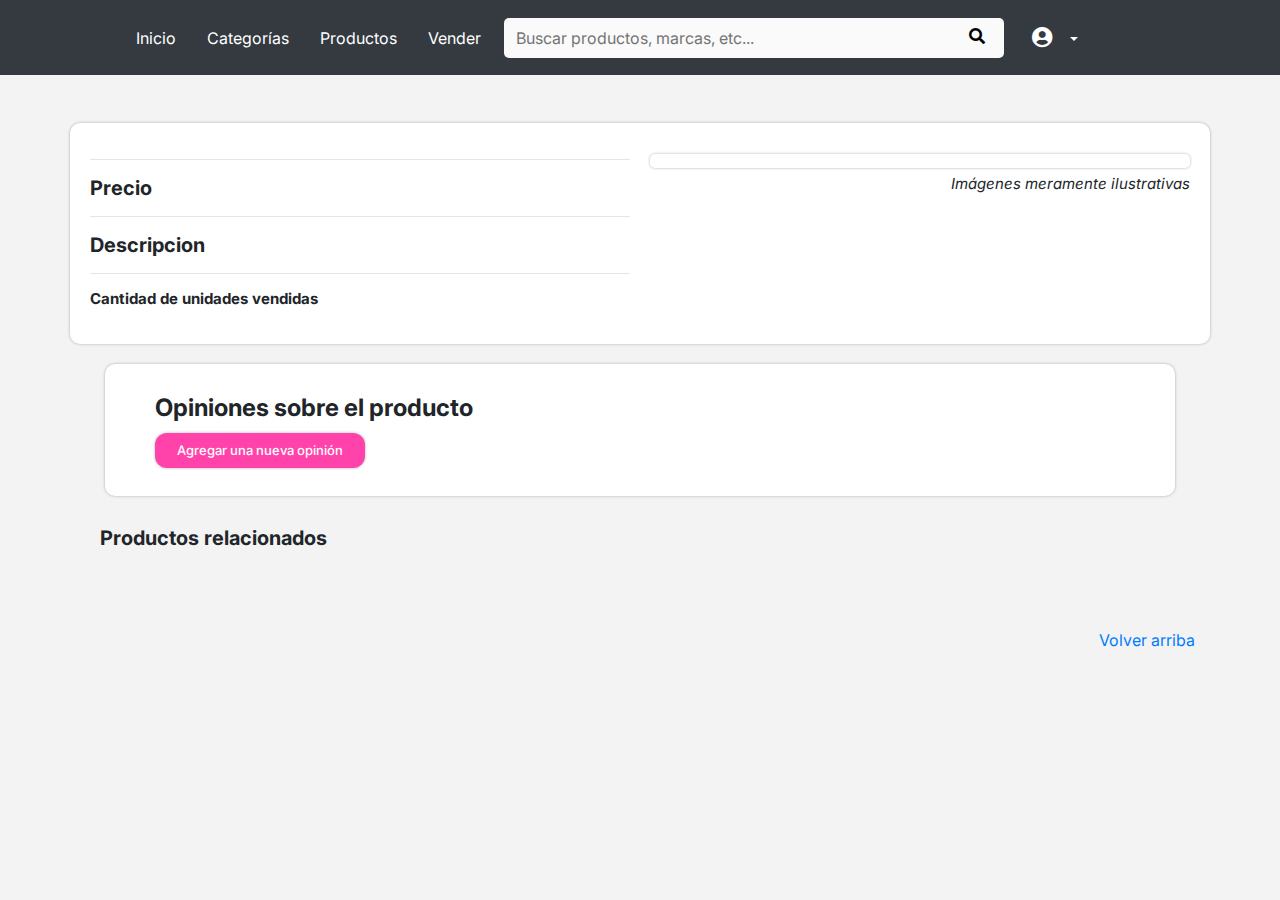
<file: product-info.html>
<!DOCTYPE html>
<!-- saved from url=(0049)https://getbootstrap.com/docs/4.3/examples/album/ -->
<html lang="en">

<head>
  <meta http-equiv="Content-Type" content="text/html; charset=UTF-8">
  <meta name="viewport" content="width=device-width, initial-scale=1, shrink-to-fit=no">
  <meta name="description" content="">
  <title>eMercado - Todo lo que busques está aquí</title>

  <link rel="canonical" href="https://getbootstrap.com/docs/4.3/examples/album/">
  <link href="https://fonts.googleapis.com/css?family=Raleway:300,300i,400,400i,700,700i,900,900i" rel="stylesheet">
  <link href="css/font-awesome.min.css" rel="stylesheet">
  <link href="css/bootstrap.min.css" rel="stylesheet">
  <link href="css/styles.css" rel="stylesheet">
  <link rel="stylesheet" href="css/product-info.css">
  <link rel="stylesheet" href="https://stackpath.bootstrapcdn.com/font-awesome/4.7.0/css/font-awesome.min.css" integrity="sha384-wvfXpqpZZVQGK6TAh5PVlGOfQNHSoD2xbE+QkPxCAFlNEevoEH3Sl0sibVcOQVnN" crossorigin="anonymous">
  <!--FAVICON-->
  <link rel="icon" href="img/logo.png" type="image/png"> 
</head>

<body>
  <nav class="navbar navbar-expand-lg navbar-light bg-dark barra-navegacion">      
    <button class="navbar-toggler" type="button" data-toggle="collapse" data-target="#navbarTogglerDemo02" aria-controls="navbarTogglerDemo02" aria-expanded="false" aria-label="Toggle navigation">
      <span i class="fas fa-bars menu-hamburguesa"></i></span>
    </button>
    <div class="navegador-container">
      <div class="collapse navbar-collapse nav-contenido" id="navbarTogglerDemo02">
        <ul class="navbar-nav mr-auto mt-2 mt-lg-0">
          <li class="nav-item">
            <a class="nav-link" href="index.html">Inicio</a>
          </li>
          <li class="nav-item">
            <a class="nav-link" href="categories.html">Categorías</a>
          </li>
          <li class="nav-item">
            <a class="nav-link" href="products.html">Productos</a>
          </li>
          <li class="nav-item">
            <a class="nav-link" href="sell.html">Vender</a>
          </li>
        </ul>
        <!--Buscador-->
        <div class="cuadro-busqueda">
          <input class="buscador-txt" type="search" placeholder="Buscar productos, marcas, etc..." id="buscadorInicio">
          <a class="buscador-btn" href="#">
            <i class="fas fa-search icono"></i>
          </a>          
        </div>
        <ul class="navbar-nav mr-auto mt-2 mt-lg-0 falso-dropdown">
          <li class="nav-item">
            <a class="nav-link" href="my-profile.html">Mi perfil</a>
          </li>
          <li class="nav-item">
            <a class="nav-link" href="cart.html">Mi carrito</a>
          </li>
          <li class="nav-item">
            <a class="nav-link" id="salir" onclick="cerrarSesion(event)" href="#">Salir</a>
          </li>
        </ul>
        <!---Dropdown-->
        <div class="dropdown">
          <button class="btn btn-secondary btn-sm dropdown-toggle" type="button" id="dropdownMenuButton" data-toggle="dropdown" aria-haspopup="true" aria-expanded="false">
            <div class="py-2 d-none d-md-inline-block contenedor-usuario">
                  <a href="my-profile.html">           
                      <span class="nombre-usuario" id="nombreUsuario"><i class="fas fa-user-circle icono-usuario"></i></span>
                  </a> 
              </div>
          </button>
          <div class="dropdown-menu" aria-labelledby="dropdownMenuButton" x-placement="bottom-start" style="position: absolute; will-change: transform; top: 0px; left: 0px; transform: translate3d(0px, 54px, 0px);">
            <a class="dropdown-item" href="my-profile.html">Mi perfil</a>
            <a class="dropdown-item" href="cart.html">Mi carrito</a>
            <div class="dropdown-divider"></div>
            <a class="dropdown-item" id="salir" onclick="cerrarSesion(event)" href="#">Salir</a>
          </div>
        </div>          
      </div>
    </div>
  </nav>


   <!--breadcrumbs-->
  <!--<div class="containter breadcrumbs-containter">    
    <nav class="breadcrumb-items">
      <ol class="breadcrumb-ol">
        <li class="breadcrumb-li"><a href="index.html">Inicio</a></li>
        <li class="breadcrumb-li"><a href="categories.html">Autos</a></li>
        <li class="breadcrumb-li"><a href="category-info.html">Info. Categoría</a></li>
        <li class="breadcrumb-li"><a href="products.html">Listado</a></li>
        <li class="breadcrumb-li breadcrumb-li-active">Chevrolet Onix</li>
      </ol>
    </nav>
  </div>-->

  <!--INFO PRODUCTOS-->

  <main role="main" class="contenedor-padre">
    <div class="container mt-5 contenedor-info">
      <!--contenedor texto-->
      <div class="contenedor-txt">
        <div class="texto-producto">
          <div class="nombre-Producto">
              <h2 id="productName"></h2>
                <div class="cantidad-Opiniones" id="insertarCantidadOpiniones"></div>              
          </div>
          
          <hr class="my-3">

          <div class="precio-producto">
            <h5><b>Precio</b></h5>
              <h3 id="productCost"></h3>
          </div>          
      
          <hr class="my-3">
      
          <div class="descripcion-producto">
              <h5><b>Descripcion</b></h5>
              <p id="productDescription"></p>
          </div>    
          
          <hr class="my-3">
      
          <div class="cantidad-productos">
            <h5><b>Cantidad de unidades vendidas</b></h5>
              <p id="productCount"></p>
          </div>
      </div>
    </div>  
    <!--contenedor imagenes-->
    <div class="contenedor-img">
      <div class="galeria-fotos">
        <div  id="productImagesGallery"></div>
      </div>
      <p><i>Imágenes meramente ilustrativas</i></p>
    </div>  
        <hr class="my-3">        
    </div>
  </main> 

<!--Reviews-->
  <section class="seccion2" id="opiniones">
    <div class="container review-container">
      <div class="container-header">
        <h4>Opiniones sobre el producto</h4>
        <h4 id="agregarNuevaOpinion" type="button">Agregar una nueva opinión</h4>
      </div>
      
      <div class="review-items" id="reviewItems">
        
      </div>
    </div>

  <!--Modal formulario nuevo comentario-->  
    <div class="fondo-modal">
      <div class="contenido-modal">
        <div class="user-container">
          <div class="user" id="nombreUsuarioModal"></div>
          <div class="star-rating" id="starRating">
              <input type="radio" name="rating"  id="star5" value="5"><label for="star5"></label>
              <input type="radio" name="rating"  id="star4" value="4"><label for="star4"></label>
              <input type="radio" name="rating"  id="star3" value="3"><label for="star3"></label>
              <input type="radio" name="rating"  id="star2" value="2"><label for="star2"></label>
              <input type="radio" name="rating"  id="star1" value="1"><label for="star1"></label>
          </div>
        </div>

        <form  class="form-opinion">
          <textarea class="area-texto" id="areaTexto" cols="30" rows="3" placeholder="Escribí acá tu opinión"></textarea>

          <div class="botones-container">
            <button class="cancelar-boton" id="botonCancelar" >Cancelar</button>
            <button class="publicar-boton" id="botonPublicar" type="button" onclick="publicarOpinion()">Publicar</button>                   
          </div>
        </form>
      </div>
    </div>
  </section>

   <!--Productos relacionados-->
   <section>
    <div class="contenedor-productos-relacionados container ">       
      <div class="productos-relacionados titulo"> <h3>Productos relacionados</h3></div>     
      <div id="relatedProducts"></div>
    </div>  
  </section>

<!--ACÁ TERMINA INFO PRODUCTOS-->

  <footer class="text-muted">
    <div class="container">
      <p class="float-right">
        <a href="#">Volver arriba</a>
      </p>
    </div>
  </footer>
  <div id="spinner-wrapper">
    <div class="lds-ring">
      <div></div>
      <div></div>
      <div></div>
      <div></div>
    </div>
  </div>

  <script src="js/jquery-3.4.1.min.js"></script>
  <script src="js/bootstrap.bundle.min.js"></script>
  <script src="js/init.js"></script>
  <script src="js/product-info.js"></script>
</body>

</html>
</file>
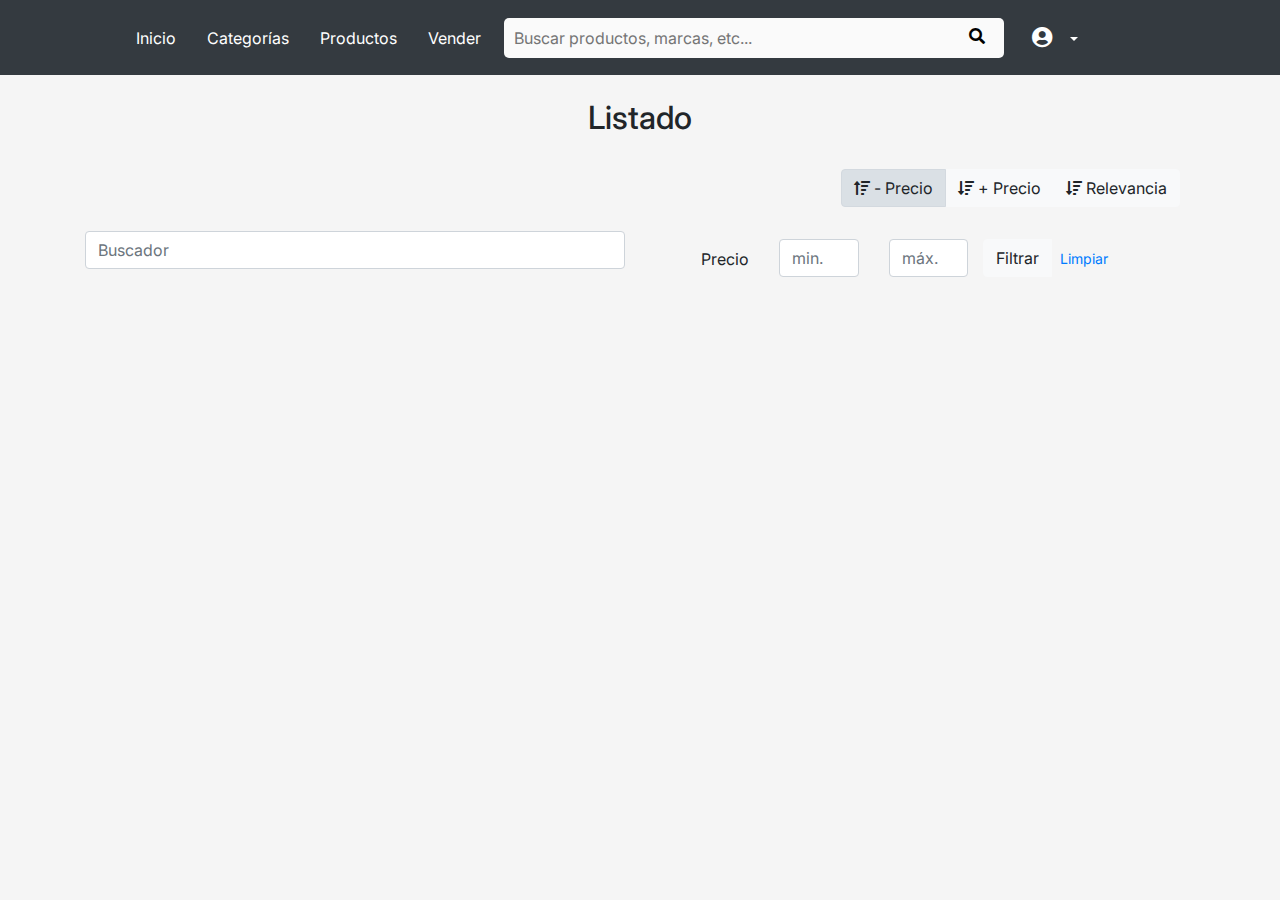
<file: products.html>
<!DOCTYPE html>
<!-- saved from url=(0049)https://getbootstrap.com/docs/4.3/examples/album/ -->
<html lang="en">
  <head>
    <meta http-equiv="Content-Type" content="text/html; charset=UTF-8">
    <meta name="viewport" content="width=device-width, initial-scale=1, shrink-to-fit=no">
    <meta name="description" content="">
    <title>eMercado - Todo lo que busques está aquí</title>

    <link rel="canonical" href="https://getbootstrap.com/docs/4.3/examples/album/">
    <link href="https://fonts.googleapis.com/css?family=Raleway:300,300i,400,400i,700,700i,900,900i" rel="stylesheet">
    <link href="css/font-awesome.min.css" rel="stylesheet">
    <link href="css/bootstrap.min.css" rel="stylesheet">
    <link href="css/styles.css" rel="stylesheet">
    <link href="css/login-estilo.css" rel="stylesheet">
    <!--FAVICON-->
    <link rel="icon" href="img/logo.png" type="image/png"> 
  </head>
  <body>
    
    <nav class="navbar navbar-expand-lg navbar-light bg-dark barra-navegacion">      
      <button class="navbar-toggler" type="button" data-toggle="collapse" data-target="#navbarTogglerDemo02" aria-controls="navbarTogglerDemo02" aria-expanded="false" aria-label="Toggle navigation">
        <span i class="fas fa-bars menu-hamburguesa"></i></span>
      </button>
      <div class="navegador-container">
        <div class="collapse navbar-collapse nav-contenido" id="navbarTogglerDemo02">
          <ul class="navbar-nav mr-auto mt-2 mt-lg-0">
            <li class="nav-item">
              <a class="nav-link" href="index.html">Inicio</a>
            </li>
            <li class="nav-item">
              <a class="nav-link" href="categories.html">Categorías</a>
            </li>
            <li class="nav-item">
              <a class="nav-link" href="products.html">Productos</a>
            </li>
            <li class="nav-item">
              <a class="nav-link" href="sell.html">Vender</a>
            </li>
          </ul>
          <!--Buscador-->
          <div class="cuadro-busqueda">
            <input class="buscador-txt" type="search" placeholder="Buscar productos, marcas, etc..." id="buscadorInicio">
            <a class="buscador-btn" href="#">
              <i class="fas fa-search icono"></i>
            </a>          
          </div>
          <ul class="navbar-nav mr-auto mt-2 mt-lg-0 falso-dropdown">
            <li class="nav-item">
              <a class="nav-link" href="my-profile.html">Mi perfil</a>
            </li>
            <li class="nav-item">
              <a class="nav-link" href="cart.html">Mi carrito</a>
            </li>
            <li class="nav-item">
              <a class="nav-link" id="salir" onclick="cerrarSesion(event)" href="#">Salir</a>
            </li>
          </ul>
          <!---Dropdown-->
          <div class="dropdown">
            <button class="btn btn-secondary btn-sm dropdown-toggle" type="button" id="dropdownMenuButton" data-toggle="dropdown" aria-haspopup="true" aria-expanded="false">
              <div class="py-2 d-none d-md-inline-block contenedor-usuario">
                    <a href="my-profile.html">           
                        <span class="nombre-usuario" id="nombreUsuario"><i class="fas fa-user-circle icono-usuario"></i></span>
                    </a> 
                </div>
            </button>
            <div class="dropdown-menu" aria-labelledby="dropdownMenuButton" x-placement="bottom-start" style="position: absolute; will-change: transform; top: 0px; left: 0px; transform: translate3d(0px, 54px, 0px);">
              <a class="dropdown-item" href="my-profile.html">Mi perfil</a>
              <a class="dropdown-item" href="cart.html">Mi carrito</a>
              <div class="dropdown-divider"></div>
              <a class="dropdown-item" id="salir" onclick="cerrarSesion(event)" href="#">Salir</a>
            </div>
          </div>          
        </div>
      </div>
    </nav>


    <main role="main" class="pb-5">
      <div class="text-center p-4">
          <h2>Listado</h2>
      </div>
      <div class="container">
        <div class="container">
          <div class="row">
              <div class="col text-right">
                <div class="btn-group btn-group-toggle mb-4" data-toggle="buttons">
                  <label class="btn btn-light active" id="sortAsc" >
                    <input type="radio" name="options" autocomplete="off"><i class="fas fa-sort-amount-up mr-1"></i>- Precio
                  </label>
                  <label class="btn btn-light" id="sortDesc" >
                    <input type="radio" name="options" autocomplete="off"><i class="fas fa-sort-amount-down mr-1"></i>+ Precio
                  </label>
                  <label class="btn btn-light" id="sortByCount" >
                      <input type="radio" name="options" autocomplete="off"><i class="fas fa-sort-amount-down mr-1"></i>Relevancia
                  </label>
                </div>
              </div>
          </div>
          <div class="row justify-content-end">
            <div class="col-md-6 pl-0">
              <input type="search" id="buscador" class="form-control" placeholder="Buscador">
            </div>
              <div class="col-md-6 col-sm-12 mb-1 container">
                <div class="row container p-0 m-0 col-10 mt-2">
                  <div class="col padding-setting">
                    <p class="font-weight-normal text-right my-2">Precio</p>
                  </div>
                  <div class="col padding-setting-precio">
                    <input class="form-control" type="number" placeholder="min." id="rangeFilterCountMin">
                  </div>
                  <div class="col padding-setting">
                    <input class="form-control" type="number" placeholder="máx." id="rangeFilterCountMax">
                  </div>
                  <div class="col-3 p-0">
                    <div class="btn-group" role="group">
                      <button class="btn btn-light btn-block" id="rangeFilterCount">Filtrar</button>
                      <button class="btn btn-link btn-sm" id="clearRangeFilter">Limpiar</button>
                    </div>
                  </div>
                </div>
              </div>
          </div>
          <div class="row">
              <div class="list-group" id="cat-list-container">
              </div>
          </div>
      </div>
          <div class="row">
              <div class="list-group" id="cat-list-container">
              </div>
          </div>
      </div>
  </main>
    <div id="spinner-wrapper"><div class="lds-ring"><div></div><div></div><div></div><div></div></div></div>
    <script src="js/jquery-3.4.1.min.js"></script>
    <script src="js/bootstrap.bundle.min.js"></script>
    <script src="js/init.js"></script>
    <script src="js/products.js"></script>
  </body>
</html>
</file>
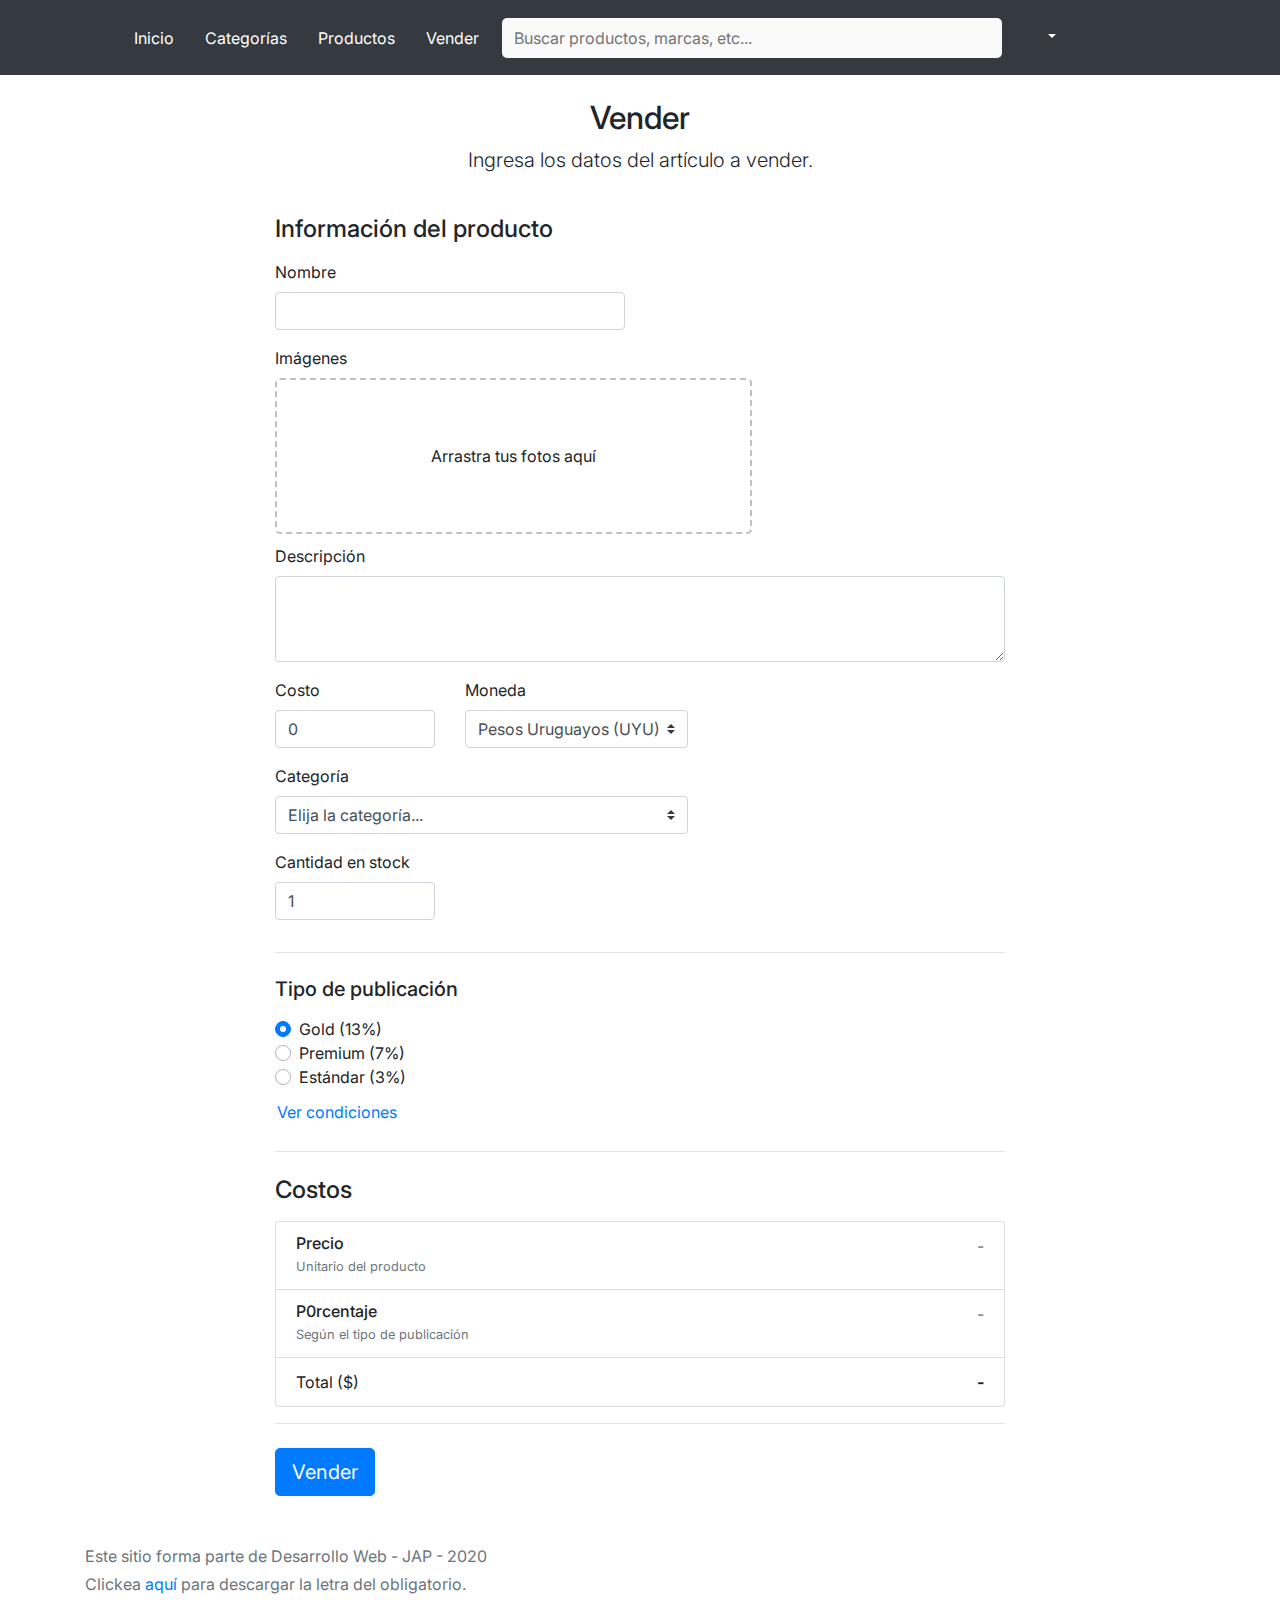
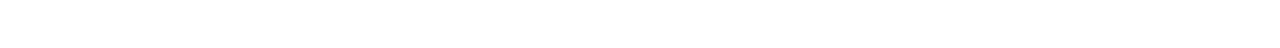
<file: sell.html>
<!DOCTYPE html>
<!-- saved from url=(0049)https://getbootstrap.com/docs/4.3/examples/album/ -->
<html lang="en"><head><meta http-equiv="Content-Type" content="text/html; charset=UTF-8">
    
    <meta name="viewport" content="width=device-width, initial-scale=1, shrink-to-fit=no">
    <meta name="description" content="">
    <title>eMercado - Todo lo que busques está aquí</title>

    <link rel="canonical" href="https://getbootstrap.com/docs/4.3/examples/album/">
    <link href="https://fonts.googleapis.com/css?family=Raleway:300,300i,400,400i,700,700i,900,900i" rel="stylesheet">

    <!--FAVICON-->
    <link rel="icon" href="img/logo.png" type="image/png"> 

    <style>
      .bd-placeholder-img {
        font-size: 1.125rem;
        text-anchor: middle;
        -webkit-user-select: none;
        -moz-user-select: none;
        -ms-user-select: none;
        user-select: none;
      }

      @media (min-width: 768px) {
        .bd-placeholder-img-lg {
          font-size: 3.5rem;
        }
      }
    </style>
    <link href="css/bootstrap.min.css" rel="stylesheet">
    <link href="css/styles.css" rel="stylesheet">
    <link href="css/dropzone.css" rel="stylesheet">
  </head>
  <body>
    <nav class="navbar navbar-expand-lg navbar-light bg-dark barra-navegacion">      
      <button class="navbar-toggler" type="button" data-toggle="collapse" data-target="#navbarTogglerDemo02" aria-controls="navbarTogglerDemo02" aria-expanded="false" aria-label="Toggle navigation">
        <span i class="fas fa-bars menu-hamburguesa"></i></span>
      </button>
      <div class="navegador-container">
        <div class="collapse navbar-collapse nav-contenido" id="navbarTogglerDemo02">
          <ul class="navbar-nav mr-auto mt-2 mt-lg-0">
            <li class="nav-item">
              <a class="nav-link" href="index.html">Inicio</a>
            </li>
            <li class="nav-item">
              <a class="nav-link" href="categories.html">Categorías</a>
            </li>
            <li class="nav-item">
              <a class="nav-link" href="products.html">Productos</a>
            </li>
            <li class="nav-item">
              <a class="nav-link" href="sell.html">Vender</a>
            </li>
          </ul>
          <!--Buscador-->
          <div class="cuadro-busqueda">
            <input class="buscador-txt" type="search" placeholder="Buscar productos, marcas, etc..." id="buscadorInicio">
            <a class="buscador-btn" href="#">
              <i class="fas fa-search icono"></i>
            </a>          
          </div>
          <ul class="navbar-nav mr-auto mt-2 mt-lg-0 falso-dropdown">
            <li class="nav-item">
              <a class="nav-link" href="my-profile.html">Mi perfil</a>
            </li>
            <li class="nav-item">
              <a class="nav-link" href="cart.html">Mi carrito</a>
            </li>
            <li class="nav-item">
              <a class="nav-link" id="salir" onclick="cerrarSesion(event)" href="#">Salir</a>
            </li>
          </ul>
          <!---Dropdown-->
          <div class="dropdown">
            <button class="btn btn-secondary btn-sm dropdown-toggle" type="button" id="dropdownMenuButton" data-toggle="dropdown" aria-haspopup="true" aria-expanded="false">
              <div class="py-2 d-none d-md-inline-block contenedor-usuario">
                    <a href="my-profile.html">           
                        <span class="nombre-usuario" id="nombreUsuario"><i class="fas fa-user-circle icono-usuario"></i></span>
                    </a> 
                </div>
            </button>
            <div class="dropdown-menu" aria-labelledby="dropdownMenuButton" x-placement="bottom-start" style="position: absolute; will-change: transform; top: 0px; left: 0px; transform: translate3d(0px, 54px, 0px);">
              <a class="dropdown-item" href="my-profile.html">Mi perfil</a>
              <a class="dropdown-item" href="cart.html">Mi carrito</a>
              <div class="dropdown-divider"></div>
              <a class="dropdown-item" id="salir" onclick="cerrarSesion(event)" href="#">Salir</a>
            </div>
          </div>          
        </div>
      </div>
    </nav>


      <div class="container">
        <div class="text-center p-4">
          <h2>Vender</h2>
          <p class="lead">Ingresa los datos del artículo a vender.</p>
        </div>
        <div class="row justify-content-md-center">
          <div class="col-md-8 order-md-1">
            <h4 class="mb-3">Información del producto</h4>
            <form class="needs-validation" id="sell-info">
              <div class="row">
                <div class="col-md-6 mb-3">
                  <label for="productName">Nombre</label>
                  <input type="text" class="form-control" id="productName" placeholder="" value="" >
                  <div class="invalid-feedback">
                    Ingresa un nombre
                  </div>
                </div>
              </div>
              <div class="row">
                <div class="col-md-8 order-md-1">
                    <label for="zip">Imágenes</label>
                    <div class="needsclick dz-clickable" id="file-upload">
                      <div class="dz-message needsclick">
                        Arrastra tus fotos aquí<br>
                      </div>
                    </div>
                </div>
              </div>
              <div class="row">
                  <div class="col-md-12 mb-3">
                      <label for="productDescription">Descripción</label>
                      <textarea class="form-control" id="productDescription" rows="3"></textarea>
                  </div>
                </div>
              <div class="row">
                <div class="col-md-3 mb-3">
                  <label for="zip">Costo</label>
                  <input type="number" class="form-control" id="productCostInput" placeholder="" required="" value="0" min="0">
                  <div class="invalid-feedback">
                    El costo debe ser mayor que 0.
                  </div>
                </div>
                <div class="col-md-4 mb-3">
                    <label for="state">Moneda</label>
                    <select class="custom-select d-block w-100" id="productCurrency" required="">
                      <option selected>Pesos Uruguayos (UYU)</option>
                      <option>Dólares (USD)</option>
                    </select>
                    <div class="invalid-feedback">
                      Ingresa una categoría válida.
                    </div>
                  </div>
              </div>
              <div class="row">
                  <div class="col-md-7 mb-3">
                  <label for="state">Categoría</label>
                  <select class="custom-select d-block w-100" id="productCategory">
                    <option value="">Elija la categoría...</option>
                    <option>Autos</option>
                    <option>Juguetes</option>
                    <option>Muebles</option>
                    <option>Herramientas</option>
                    <option>Computadoras</option>
                    <option>Vestimenta</option>
                  </select>
                  <div class="invalid-feedback">
                    Por favor ingresa una categoría válida.
                  </div>
                </div>
              </div>
              <div class="row">
                  <div class="col-md-3 mb-3">
                    <label for="productCountInput">Cantidad en stock</label>
                    <input type="number" class="form-control" id="productCountInput" placeholder="" required="" value="1" min="0">
                    <div class="invalid-feedback">
                      La cantidad es requerida.
                    </div>
                  </div>
                </div>
              <hr class="mb-4">
              <h5 class="mb-3">Tipo de publicación</h5>
              <div class="d-block my-3">
                <div class="custom-control custom-radio">
                  <input id="goldradio" name="publicationType" type="radio" class="custom-control-input" checked="" required="">
                  <label class="custom-control-label" for="goldradio">Gold (13%)</label>
                </div>
                <div class="custom-control custom-radio">
                  <input id="premiumradio" name="publicationType" type="radio" class="custom-control-input" required="">
                  <label class="custom-control-label" for="premiumradio">Premium (7%)</label>
                </div>
                <div class="custom-control custom-radio">
                  <input id="standardradio" name="publicationType" type="radio" class="custom-control-input" required="">
                  <label class="custom-control-label" for="standardradio">Estándar (3%)</label>
                </div>
                <div class="row">
                  <button type="button" class="m-1 btn btn-link" data-toggle="modal" data-target="#contidionsModal">Ver condiciones</button>
                </div>
              </div>
              <hr class="mb-4">
              <h4 class="mb-3">Costos</h4>
              <ul class="list-group mb-3">
                  <li class="list-group-item d-flex justify-content-between lh-condensed">
                    <div>
                      <h6 class="my-0">Precio</h6>
                      <small class="text-muted">Unitario del producto</small>
                    </div>
                    <span class="text-muted" id="productCostText">-</span>
                  </li>
                  <li class="list-group-item d-flex justify-content-between lh-condensed">
                    <div>
                      <h6 class="my-0">P0rcentaje</h6>
                      <small class="text-muted">Según el tipo de publicación</small>
                    </div>
                    <span class="text-muted" id="comissionText">-</span>
                  </li>
                  <li class="list-group-item d-flex justify-content-between">
                    <span>Total ($)</span>
                    <strong id="totalCostText">-</strong>
                  </li>
                </ul>
              <hr class="mb-4">
              <button class="btn btn-primary btn-lg" type="submit">Vender</button>
            </form>
          </div>
        </div>
      </div>
      <footer class="text-muted">
        <div class="container">
            <p>Este sitio forma parte de Desarrollo Web - JAP - 2020</p>
            <p>Clickea <a target="_blank" href="Letra.pdf">aquí</a> para descargar la letra del obligatorio.</p>
        </div>
      </footer>
      <div class="alert fade" role="alert" id="alertResult">
          <span id="resultSpan"></span>
          <button type="button" class="close" data-dismiss="alert" aria-label="Close">
              <span aria-hidden="true">&times;</span>
          </button>
      </div>

      <div class="modal fade" tabindex="-1" role="dialog" id="contidionsModal">
        <div class="modal-dialog" role="document">
          <div class="modal-content">
            <div class="modal-header">
              <h5 class="modal-title">Condiciones de publicación</h5>
              <button type="button" class="close" data-dismiss="modal" aria-label="Close">
                <span aria-hidden="true">&times;</span>
              </button>
            </div>
            <div class="modal-body">
              <div class="container">
                  <div class="row">
                      <h5 class="text-warning">Gold (13%)</h5>
                      <p class="muted text-justify">Tu producto se verá de forma promocionada en portada, además de las condiciones de Premium y Estándar.</p>
                  </div>
                  <hr>
                  <div class="row">
                      <h5 class="text-primary">Stándar (7%)</h5>
                      <p class="muted text-justify">Se mostrará el producto en los primeros lugares de resultados de búsqueda, así cómo cuando se ingrese a la categoría que pertenezca.</p>
                  </div>
                  <hr>
                  <div class="row">
                      <h5 class="text-secondary">Estándar (3%)</h5>
                      <p class="muted text-justify">El producto se listará en la categoría correspondiente, así como en los resultados de búsquedas que coincidan con las palabras claves en el nombre.</p>
                  </div>
              </div>
            </div>
            <div class="modal-footer">
              <button type="button" class="btn btn-primary" data-dismiss="modal">Cerrar</button>
            </div>
          </div>
        </div>
      </div>
      <div id="spinner-wrapper"><div class="lds-ring"><div></div><div></div><div></div><div></div></div></div>
      <script src="js/jquery-3.4.1.min.js"></script>
      <script src="js/bootstrap.bundle.min.js"></script>
      <script src="js/dropzone.js"></script>
      <script src="js/init.js"></script>
      <script src="js/sell.js"></script>
    </body>
</html>
</file>
<file: css/styles.css>
@import url('https://fonts.googleapis.com/css2?family=Inter:wght@100;200;300;400;500;600;700;800;900&display=swap');

*{
  font-family: "Inter";
}

/* .jumbotron, .card-body, .container, .site-header{
    font-family: 'Raleway', serif !important;
} */

.jumbotron .display-4{
    font-weight: bold;
}

.jumbotron {
  height: 50vh;
  padding: 5em inherit;
  margin-bottom: 0;
  background-color: #53C0FB;
  background: url('../img/HEADER.jpg');
  background-size: cover;
  background-position: center;
  background-repeat: no-repeat;
  color: black;
  font-weight: bold;
}

@media (min-width: 768px) {
  .jumbotron {
    padding-top: 6rem;
    padding-bottom: 6rem;
  }
}

.jumbotron p:last-child {
  margin-bottom: 0;
}

.jumbotron-heading {
  font-weight: 300;
}

.jumbotron .container {
  max-width: 40rem;
  background-color: rgba(255, 255, 255, 0.5);
  border-radius: 10px;
  text-shadow: 1px 1px 2px grey;
}

.jumbotron .lead{
  font-size: 38px;
}

footer {
  padding-top: 3rem;
  padding-bottom: 3rem;
}

footer p {
  margin-bottom: .25rem;
}

.site-header a {
  color: white;
  transition: ease-in-out color .15s;
}

.nav-bar{
  background-color: #21186e;
  display: flex;
  align-items: center;
  height: 75px;
  box-shadow: 0px 3px 5px rgba(0,0,0,0.3);
}

.light-text {
  color: white;
}

.site-header .dropdown-menu a {
  color: black;
}

.dropzone{
  border: 2px dashed #0087F7;
  border-radius: 5px;
  background: white;
}

.alert{
  position: fixed;
  top:80px;
  width: 50%;
  left: 50%;
  transform: translate(-50%, 0);
}

.lds-ring {
  display: inline-block;
  position: relative;
  width: 64px;
  height: 64px;
  top:50%;
  left: 50%;
}
.lds-ring div {
  box-sizing: border-box;
  display: block;
  position: absolute;
  width: 51px;
  height: 51px;
  margin: 6px;
  border: 6px solid #fff;
  border-radius: 50%;
  animation: lds-ring 1.2s cubic-bezier(0.5, 0, 0.5, 1) infinite;
  border-color: #fff transparent transparent transparent;
}
.lds-ring div:nth-child(1) {
  animation-delay: -0.45s;
}
.lds-ring div:nth-child(2) {
  animation-delay: -0.3s;
}
.lds-ring div:nth-child(3) {
  animation-delay: -0.15s;
}
@keyframes lds-ring {
  0% {
    transform: rotate(0deg);
  }
  100% {
    transform: rotate(360deg);
  }
}

#spinner-wrapper{
  position: fixed;
  background-color: rgba(0,0,0,0.5);
  width:100%;
  height: 100%;
  top:0;
  left:0;
  z-index: 1021;
  display: none;
}

a.custom-card,
a.custom-card:hover {
  color: inherit;
  text-decoration: inherit;
}

.checked {
  color: orange;
}


.login-hidden{
  display: none;
  
}


/*---------------------------------------------------------------------------*/


.barra-navegacion{
  align-items: center;
}

.cuadro-busqueda{
  display: flex;
  justify-content: center;
  height: 40px;
  width: 500px;
  border-radius: 5px;
  background-color:#fafafa;
  padding: 10px;  
  margin: 0px 15px 0px 15px;
}

@media (max-width: 600px){
  .cuadro-busqueda{
    display: flex;
    justify-content: center;
    height: 40px;
    width: 380px;
    border-radius: 5px;
    background-color:#fafafa;
    padding: 10px;  
    margin: 0px;
  }
}

.cuadro-busqueda a{
  color: black;
}


.buscador-btn{
  float: right;
  width: 40px;
  height: 40px;
  display: flex;
  justify-content: center;
}

.cuadro-busqueda .buscador-txt{
  border: none;
  background: none;
  outline: none;
  float: left;
  font-size: 16px;
  color: black;  
  border-bottom: none;  
  width: 500px;
}

.barra-navegacion{
  height: 75px;
}

@media (max-width: 600px){
  .barra-navegacion{
    height: auto;
  } 
}

.navegador-container ul li a{
  color: #fff !important;
  margin-left: 15px;
}

@media (max-width: 600px){
  .navegador-container ul li a{
    margin-left: 7px;
  }
}

.nav-contenido{
  margin-left: 10%;
}

@media (max-width: 600px){
  .nav-contenido{
    margin-left: 0px;
  }
}

.menu-hamburguesa{
  color: #fff;
}

.icono-usuario{
  font-size: 21px;
  color: white;
  display: inline;
}

.nombre-usuario{
  color: white;
  display: inline;
  margin-left: 4px;
  text-decoration: none;
}

.contenedor-usuario a{
  text-decoration: none;
}

.nombre-usuario{
  display: flex;
  align-items: center;
}

.contenedor-usuario i{
  margin-right: 10px;
}

@media (max-width: 600px){
  .contenedor-usuario{
    width: auto;
  }
  .dropdown-toggle::before{
    content: '\f2bd';
    font-family:  'Font Awesome 5 Free';
  }
}

.falso-dropdown{
  display: none;
}

@media (max-width: 600px){
  .padding-setting-precio{
    text-align: left;
  }
  .padding-setting{
    padding: 0px !important;
  }

  .dropdown{
    display: none;
  }

  .falso-dropdown{
    display: flex;
    flex-direction: row;
    justify-content: space-between;
  }
}
</file>
<file: css/login-estilo.css>
@import url('https://fonts.googleapis.com/css2?family=Raleway:ital,wght@0,100;0,200;0,300;0,400;0,500;0,531;0,600;0,700;0,800;0,900;1,100;1,200;1,300;1,400;1,500;1,531;1,600;1,700;1,800;1,900&display=swap');

*{
    margin: 0;
    padding: 0;
    box-sizing: border-box;
    text-decoration: none;
    
}

body{
    background-color: #f5f5f5;  
    font-family: "Raleway";
}



.contenedor {
    height: 100vh;
    width: 100%;
    max-width: 1000px;
    margin: auto;
    display: flex;
    justify-content: center;
    align-items: center;
    
}


.form-contenedor{
    width: 40%;
    height: 440px;
    background-color: #ffff;
    box-shadow: 0px 0px 3px rgba(0, 0, 0, .7);
    border-radius: 7px;
    padding-left: 27px;
    padding-right: 27px;
    animation: nombrecualquiera 0.5s ease;
    
}

@keyframes nombrecualquiera{
  from{ transform: translateY(-100%);

  } 
  to { transform: translateY(0);

  }
}

.form-contenedor h1{
  margin: 0;
  padding-bottom: 10px;
  padding-top:30px;
  text-align: center;
  font-size: 45px;
  font-weight: 800;
  color: #FF0080;
  
}

.form-contenedor label{
  display: flex;
  align-items: baseline;
  color: #8e8e8e;
  margin-top: 30px;
  margin-bottom: 0;
}


input[type="text"],
input[type="password"]{
  font-size: 16px;
  color: #ff0092;
  width: 100%;
  height: 30px;
  background-color: rgba(0,0,0,0);
  border: 0px;
  outline: 0px;
  border-bottom: 1px solid  rgba(0,0,0,0.3);
}

input[type="checkbox"]{
    cursor: pointer;
    margin-right: 5px;
    color: #FF0080;
}


input[type="text"]:focus{
  border-bottom: 1px solid;
  border-color:  #ff0090ab;
}


input[type="password"]:focus{
  border-bottom: 1px solid;
  border-color:  #ff0090ab;
}

/* EXTRAS: RECORDARME Y OLVIDASTE CONTRASEÑA */
.extras{
    display: flex;
    justify-content: space-between;
    margin-top: 10px;
    font-size: 85%;
}


.extras a{
    text-decoration: none;
    font-weight: 600;
    color: #FF0080;
    cursor: pointer;
}


.texto-recordarme{
    display: flex;
    align-items: baseline;
}

#label-recordar{
    margin-top: 0;
    cursor: pointer;
}

/* INPUT INGRESAR */
input[type="submit"]{
  width: 100%;
  height: 40px;
  margin-top: 35px;
  margin-bottom: 20px;
  border-radius: 50px;
  border: 0px;
  background: linear-gradient(to right, rgba(255,107,124,1) 0%, rgba(242,63,149,1) 59%, rgba(242,62,140,1) 66%, rgba(243,58,114,1) 81%, rgba(244,52,73,1) 92%, rgba(245,49,53,1) 100%);
  font-size: 20px;
  font-weight: 600;
  color: #ffff;
  cursor: pointer;
}

.texto-footer{
  font-size: 13px;
  display: block;
  text-align: center;
  color: #8e8e8e;
}

.texto-footer p{
  margin: 0;
}

.texto-footer a{
  font-size: 18px;
  text-decoration: none;
  font-weight: 800;
  color: #FF0080;
  cursor: pointer;
}


.pantalla-login{
  position: fixed;
  top: 0;
  left: 0;
  width: 100vw;
  height: 100vh;
  z-index: 10000;
  opacity: 100;
}

.fondo-blur{
  backdrop-filter: blur(10px);
  background-color: #6d6d6dbd;
  position: fixed;
  top: 0;
  left: 0;
  height: 100%;
  width: 100%;
  z-index: -1;
}
</file>
<file: css/cart.css>
@import url('https://fonts.googleapis.com/css2?family=Inter:wght@100;200;300;400;500;600;700;800;900&display=swap');


*{
  font-family: "Inter";
}

.seccion-carrito{
    width: 100%;
    height: 100%;
    display: flex;
    justify-content: center;
}

.carrito-container{
    width: 55%;
}

.carrito-container h1{
    font-size: 25px;
    text-align: center;
    font-weight: 500;
    margin: 20px 0 10px;
}



.titulo-carrito h3{
    display: flex;
    justify-content: center;
    font-size: 20px;
    font-weight: 300;
    margin-bottom: 20px;
    position: relative;
    top: -10px;

}

.tabla-head{
    background-color: #e9e9e9;
}

#producto{
    padding: 15px;
    text-align: left;
    width: 400px;
}

.carrito-tabla{
    width: 100%;
}

.carrito-tabla tr{
    text-align: center;
}


.carrito-tabla th{
    font-size: 13px;
    font-weight: 600;
    text-transform: uppercase;
    letter-spacing: 1px;
}

.carrito-tabla th:last-child {
    text-align: right;
    padding-right: 15px;
}


.tr-carrito{
    background-color: #f7f7f7;
    width: 100%;
    border-top: solid 15px white;
}




.td-articulo{
    display: flex;
    text-align: left;
    padding: 15px 2px;
    align-items: center;
}


.td-articulo p{
    padding-left: 20px;
    font-weight: 600;
    border-top: none !important;
}

#itemName{
    font-size:  14px;
    text-transform: uppercase;
}

#precioUnitario{
    font-weight: 600;
}


.imagen-art{
    width: 80px;
    height: 80px;
    display: flex;
    justify-content: center;
    align-items: center;
    box-shadow: 1px 1px 1px rgba(0, 0, 0, 0.2);
}

.imagenProducto{
    max-width: 60px;
    
}

#precio{
    font-weight: 600;
}

input[type="number"]{
    width: 50px;
    height: 40px;
    text-align: center;
}

.subTotal{
    font-weight: 600;
    text-align: end;
    padding-right: 15px;

}

.subTotal::before{
    content: "$ ";
}



.cuadro-subtotal{
    display: flex;
    justify-content: flex-end;
    font-size: 15px;
    letter-spacing: 1px;
    text-transform: uppercase;
    width: 100%;
    margin-top: 15px;
}

.tr-sub{
    margin-top: 17px;
}

.cuadro-subtotal tr{
    border: none;
}

.cuadro-subtotal table{
    width: 30%;
    background-color: #e9e9e9;
    padding: 15px 15px 0px ;
    border-top: solid 3px black;
    border-collapse: inherit;
}

#subtotalTitulo{
    font-weight: 600;
}

#totalNumero{
    font-weight: 900;
    text-align: end;
}


#subtotalNumero{
    text-align: end;
    font-weight: 600;
}

.iconos-extras{
    width: 50px;
    height: 50px;
    display: flex;
    flex-direction: column;
    justify-content: center;
    align-items: center;
    cursor: pointer;
    color: #949494;
}

.trash{
    padding-bottom: 9px;
    cursor: pointer;
}

.iconos-extras .trash:hover{
    color: #353535;
}

.iconos-extras .fav:hover{
    color: #353535;
}



/*-------Envío--------*/

.seccion-envio{
    width: 100%;
    height: 100%;
    display: flex;
    justify-content: center;
    margin-top: 20px;
}

.envio-container{
    width: 55%;
}

.envio-txt h3{
    display: flex;
    align-items: center;
    height: 35px;
    background-color: #e9e9e9;
    text-transform: uppercase;
    font-size: 13px;
    font-weight: 600;
    letter-spacing: 1px;
    padding-left: 15px;
}

.span{
    font-weight: 600;
    padding-left: 10px;
    text-transform: uppercase;
    letter-spacing: 1px;
    font-size: 13px;
}


.form-row{
    padding: 0 10px;
}

/*------------COSTO TOTAL--------------*/

.costo-total{
    width: 100%;
    height: 100%;
    display: flex;
    justify-content: center;
    margin-top: 20px;
}

.costo-total-container{
    width: 55%;
}

.costo-content h3{
    display: flex;
    align-items: center;
    height: 35px;
    background-color: #e9e9e9;
    text-transform: uppercase;
    font-size: 17px;
    font-weight: 600;
    letter-spacing: 1px;
    padding-left: 15px;
}

.tabla-costo-total{
    width: 100%;
}

.cifra-costo{
    text-align: end;
}


.tabla-costo-total td p{
    margin: 0 !important;
    padding: 10px;
}


#total-bg{
    background-color:  #e9e9e9;
}

#costo-total{
    font-size: 17px;
    font-weight: 800;
    text-transform: uppercase;
    letter-spacing: 1px;
}

#cifra-costo{
    font-size: 17px;
    font-weight: 800;
    text-align: end;
}

#cifraTotal{
    text-align: end;
    font-weight: 600;
}

.finalizar-boton{
    margin: 20px 0;
    display: flex;
    justify-content: flex-end;
}

#finalizarBtn{
    font-size: 13px;
    font-weight: 700;
    text-transform: uppercase;
    letter-spacing: 1px;
    padding: 10px;
    background-color:#fd63b8;
    color: #ffffff;
    border: none;
    border-radius: 5px;
}

#finalizarBtn:hover{
    background-color: #FF43AA;
    color: #ffffff;
    border: none;

}


/*---------------CARRITO VACÍO-------------------*/

#tdNoHay{
    width: 100%;
    height: 120px;
    padding: 65px;
}

#noHayElementos{
    font-weight: 500;
    font-size: 20px;
    margin-bottom: 0 !important;
    padding-left: 10px;
}

.cart{
    font-size: 20px;
}

#trNoHay{
    width: 100%;
}



.no-hay-items{
    display: flex;
    flex-direction: column;
    align-items: center;
    padding-bottom: 10px;
    margin-top: 10px;

}

#btnHome{
    background-color: #fd63b8;
    width: 30%;
    height: 40px;
    border-radius: 2px;
    text-decoration: none;
    color: #ffffff;
    display: flex;
    justify-content: center;
    align-items: center;
    margin-top: 10px;
}

#btnHome:hover{
    background-color: #FF43AA;
}


/*-------------METODO DE PAGO--------------------*/

#formaDePago{
    background-color:  #e9e9e9;
    margin-top: 20px;
    display: flex;
    align-items: center;
    height: 35px;
    background-color: #e9e9e9;
    text-transform: uppercase;
    font-size: 13px;
    letter-spacing: 2px;
    font-weight: 600;
    letter-spacing: 1px;
    padding-left: 15px;
}

.metodo-de-pago p{
    padding: 20px 10px 10px ;
    font-size: 18px;
}

.grupo-txt-btn{
    width: 100%;
    display: inline;
}

#seleccionarBtn{
    background-color: #fd63b8;
    border: none;
    height: 30px;
    width: 20%;
    font-weight: 500;
    color: #ffffff;
    border-radius: 3px;
}

#seleccionarBtn:hover{
    background-color: #FF43AA;
}


/*--------------MODAL METODO DE PAGO------------------*/

.seccion-modal{
    width: 100%;
    height: 100%;
}

.modal-container{
    height: 100%;
    width: 100%;
    background-color: rgba(146, 146, 146, 0.7);
    position: fixed;
    top: 0;
    z-index: 1;
    display: flex;
    justify-content: center;
    align-items: center;
    display: none;
    
}

.modal-content{
    width: 400px !important;
    height: 500px;
    position: relative;
    padding: 0 20px;
    margin: 0 5px;
}

.modal-head{
    display: flex;
    justify-content: space-between;
    flex-direction: row-reverse;
    align-items: center;
    padding: 15px 10px;
    height: 50px;
    margin-top: 10px;
}

#cerrarBtn{
    transform: rotate(45deg);
    font-size: 40px;
    color: #949494;
    cursor: pointer;
}

#cerrarBtn:hover{
    color: #494949;
}

.modal-head h4{
    padding-top: 10px;
    font-size: 20px;
    font-weight: 600;
}

.datos-tarjeta{
    display: flex;
    flex-wrap: wrap;
}

.form-fila{
    width: 50%;
    margin-top: 10px;
}

.form-control-sm{
    border: 1px solid #494949;
}

#labelHead{
    font-weight: 600;
}

input[type="radio"]{
    cursor: pointer;
}


#aceptarBtn{
    background-color: #FF43AA;
    color: #ffffff;
    border: none;
    width: 40%;
    height: 30px;
    border-radius: 3px;
    position: absolute;
    right: 20px;
}

#aceptarBtn:disabled{
    background-color: #949494
}




/*--------------------Modal éxito--------------------*/

.modal-container-exito{
    width: 100vw;
    height: 100vh;
    background-color: rgba(146, 146, 146, 0.7);
    position: fixed;
    top: 0;
    z-index: 1;
    display: flex;
    justify-content: center;
    align-items: center;
    display: none;
}


.modal-content-exito{
    border-radius: 10px;
    height: 250px;
    width: 370px;
    background: white;
    padding: 20px;
    align-items: center;
    display: flex;
    justify-content: center;
    flex-direction: column;
    animation: modalexito  0.4s ease;
}


@keyframes modalexito{
    from{ transform: translateY(-100%);
    } 
    to { transform: translateY(0);
    }
}

.icono-exito{
    width: auto;
    height: auto;
    font-size: 69px;
    color: #FF43AA;
    text-align: center;
}

.volver-al-home-btn #homeBtn{
    background-color: #fd63b8;
    border: none;
    border-radius: 3px;
    height: 30px;
    width: 150px;
    cursor: pointer;
    color: #ffffff;
    font-weight: 500;
    margin-top: 20px;
}

.volver-al-home-btn #homeBtn:hover{
    background-color: #FF43AA;
}
</file>
<file: css/dropzone.css>
/*
 * The MIT License
 * Copyright (c) 2012 Matias Meno <m@tias.me>
 */
.dropzone, .dropzone * {
  box-sizing: border-box; }

.dropzone {
  position: relative; }
  .dropzone .dz-preview {
    position: relative;
    display: inline-block;
    width: 120px;
    margin: 0.5em; }
    .dropzone .dz-preview .dz-progress {
      display: block;
      height: 15px;
      border: 1px solid #aaa; }
      .dropzone .dz-preview .dz-progress .dz-upload {
        display: block;
        height: 100%;
        width: 0;
        background: green; }
    .dropzone .dz-preview .dz-error-message {
      color: red;
      display: none; }
    .dropzone .dz-preview.dz-error .dz-error-message, .dropzone .dz-preview.dz-error .dz-error-mark {
      display: block; }
    .dropzone .dz-preview.dz-success .dz-success-mark {
      display: block; }
    .dropzone .dz-preview .dz-error-mark, .dropzone .dz-preview .dz-success-mark {
      position: absolute;
      display: none;
      left: 30px;
      top: 30px;
      width: 54px;
      height: 58px;
      left: 50%;
      margin-left: -27px; }

@-webkit-keyframes passing-through {
  0% {
    opacity: 0;
    -webkit-transform: translateY(40px);
    -moz-transform: translateY(40px);
    -ms-transform: translateY(40px);
    -o-transform: translateY(40px);
    transform: translateY(40px); }
  30%, 70% {
    opacity: 1;
    -webkit-transform: translateY(0px);
    -moz-transform: translateY(0px);
    -ms-transform: translateY(0px);
    -o-transform: translateY(0px);
    transform: translateY(0px); }
  100% {
    opacity: 0;
    -webkit-transform: translateY(-40px);
    -moz-transform: translateY(-40px);
    -ms-transform: translateY(-40px);
    -o-transform: translateY(-40px);
    transform: translateY(-40px); } }
@-moz-keyframes passing-through {
  0% {
    opacity: 0;
    -webkit-transform: translateY(40px);
    -moz-transform: translateY(40px);
    -ms-transform: translateY(40px);
    -o-transform: translateY(40px);
    transform: translateY(40px); }
  30%, 70% {
    opacity: 1;
    -webkit-transform: translateY(0px);
    -moz-transform: translateY(0px);
    -ms-transform: translateY(0px);
    -o-transform: translateY(0px);
    transform: translateY(0px); }
  100% {
    opacity: 0;
    -webkit-transform: translateY(-40px);
    -moz-transform: translateY(-40px);
    -ms-transform: translateY(-40px);
    -o-transform: translateY(-40px);
    transform: translateY(-40px); } }
@keyframes passing-through {
  0% {
    opacity: 0;
    -webkit-transform: translateY(40px);
    -moz-transform: translateY(40px);
    -ms-transform: translateY(40px);
    -o-transform: translateY(40px);
    transform: translateY(40px); }
  30%, 70% {
    opacity: 1;
    -webkit-transform: translateY(0px);
    -moz-transform: translateY(0px);
    -ms-transform: translateY(0px);
    -o-transform: translateY(0px);
    transform: translateY(0px); }
  100% {
    opacity: 0;
    -webkit-transform: translateY(-40px);
    -moz-transform: translateY(-40px);
    -ms-transform: translateY(-40px);
    -o-transform: translateY(-40px);
    transform: translateY(-40px); } }
@-webkit-keyframes slide-in {
  0% {
    opacity: 0;
    -webkit-transform: translateY(40px);
    -moz-transform: translateY(40px);
    -ms-transform: translateY(40px);
    -o-transform: translateY(40px);
    transform: translateY(40px); }
  30% {
    opacity: 1;
    -webkit-transform: translateY(0px);
    -moz-transform: translateY(0px);
    -ms-transform: translateY(0px);
    -o-transform: translateY(0px);
    transform: translateY(0px); } }
@-moz-keyframes slide-in {
  0% {
    opacity: 0;
    -webkit-transform: translateY(40px);
    -moz-transform: translateY(40px);
    -ms-transform: translateY(40px);
    -o-transform: translateY(40px);
    transform: translateY(40px); }
  30% {
    opacity: 1;
    -webkit-transform: translateY(0px);
    -moz-transform: translateY(0px);
    -ms-transform: translateY(0px);
    -o-transform: translateY(0px);
    transform: translateY(0px); } }
@keyframes slide-in {
  0% {
    opacity: 0;
    -webkit-transform: translateY(40px);
    -moz-transform: translateY(40px);
    -ms-transform: translateY(40px);
    -o-transform: translateY(40px);
    transform: translateY(40px); }
  30% {
    opacity: 1;
    -webkit-transform: translateY(0px);
    -moz-transform: translateY(0px);
    -ms-transform: translateY(0px);
    -o-transform: translateY(0px);
    transform: translateY(0px); } }
@-webkit-keyframes pulse {
  0% {
    -webkit-transform: scale(1);
    -moz-transform: scale(1);
    -ms-transform: scale(1);
    -o-transform: scale(1);
    transform: scale(1); }
  10% {
    -webkit-transform: scale(1.1);
    -moz-transform: scale(1.1);
    -ms-transform: scale(1.1);
    -o-transform: scale(1.1);
    transform: scale(1.1); }
  20% {
    -webkit-transform: scale(1);
    -moz-transform: scale(1);
    -ms-transform: scale(1);
    -o-transform: scale(1);
    transform: scale(1); } }
@-moz-keyframes pulse {
  0% {
    -webkit-transform: scale(1);
    -moz-transform: scale(1);
    -ms-transform: scale(1);
    -o-transform: scale(1);
    transform: scale(1); }
  10% {
    -webkit-transform: scale(1.1);
    -moz-transform: scale(1.1);
    -ms-transform: scale(1.1);
    -o-transform: scale(1.1);
    transform: scale(1.1); }
  20% {
    -webkit-transform: scale(1);
    -moz-transform: scale(1);
    -ms-transform: scale(1);
    -o-transform: scale(1);
    transform: scale(1); } }
@keyframes pulse {
  0% {
    -webkit-transform: scale(1);
    -moz-transform: scale(1);
    -ms-transform: scale(1);
    -o-transform: scale(1);
    transform: scale(1); }
  10% {
    -webkit-transform: scale(1.1);
    -moz-transform: scale(1.1);
    -ms-transform: scale(1.1);
    -o-transform: scale(1.1);
    transform: scale(1.1); }
  20% {
    -webkit-transform: scale(1);
    -moz-transform: scale(1);
    -ms-transform: scale(1);
    -o-transform: scale(1);
    transform: scale(1); } }
#file-upload, #file-upload * {
  box-sizing: border-box; }

#file-upload {
  min-height: 150px;
  border: 2px dashed silver;
  border-radius: 5px;
  background: white;
margin-bottom: 10px;}
  #file-upload.dz-clickable {
    cursor: pointer; }
    #file-upload.dz-clickable * {
      cursor: default; }
    #file-upload.dz-clickable .dz-message, #file-upload.dz-clickable .dz-message * {
      cursor: pointer; }
  #file-upload.dz-started .dz-message {
    display: none; }
  #file-upload.dz-drag-hover {
    border-style: solid; }
    #file-upload.dz-drag-hover .dz-message {
      opacity: 0.5; }
  #file-upload .dz-message {
    text-align: center;
    margin: 4em 0; }
  #file-upload .dz-preview {
    position: relative;
    display: inline-block;
    vertical-align: top;
    margin: 16px;
    min-height: 100px; }
    #file-upload .dz-preview:hover {
      z-index: 1000; }
      #file-upload .dz-preview:hover .dz-details {
        opacity: 1; }
    #file-upload .dz-preview.dz-file-preview .dz-image {
      border-radius: 20px;
      background: #999;
      background: linear-gradient(to bottom, #eee, #ddd); }
    #file-upload .dz-preview.dz-file-preview .dz-details {
      opacity: 1; }
    #file-upload .dz-preview.dz-image-preview {
      background: white; }
      #file-upload .dz-preview.dz-image-preview .dz-details {
        -webkit-transition: opacity 0.2s linear;
        -moz-transition: opacity 0.2s linear;
        -ms-transition: opacity 0.2s linear;
        -o-transition: opacity 0.2s linear;
        transition: opacity 0.2s linear; }
    #file-upload .dz-preview .dz-remove {
      font-size: 14px;
      text-align: center;
      display: block;
      cursor: pointer;
      border: none; }
      #file-upload .dz-preview .dz-remove:hover {
        text-decoration: underline; }
    #file-upload .dz-preview:hover .dz-details {
      opacity: 1; }
    #file-upload .dz-preview .dz-details {
      z-index: 20;
      position: absolute;
      top: 0;
      left: 0;
      opacity: 0;
      font-size: 13px;
      min-width: 100%;
      max-width: 100%;
      padding: 2em 1em;
      text-align: center;
      color: rgba(0, 0, 0, 0.9);
      line-height: 150%; }
      #file-upload .dz-preview .dz-details .dz-size {
        margin-bottom: 1em;
        font-size: 16px; }
      #file-upload .dz-preview .dz-details .dz-filename {
        white-space: nowrap; }
        #file-upload .dz-preview .dz-details .dz-filename:hover span {
          border: 1px solid rgba(200, 200, 200, 0.8);
          background-color: rgba(255, 255, 255, 0.8); }
        #file-upload .dz-preview .dz-details .dz-filename:not(:hover) {
          overflow: hidden;
          text-overflow: ellipsis; }
          #file-upload .dz-preview .dz-details .dz-filename:not(:hover) span {
            border: 1px solid transparent; }
      #file-upload .dz-preview .dz-details .dz-filename span, #file-upload .dz-preview .dz-details .dz-size span {
        background-color: rgba(255, 255, 255, 0.4);
        padding: 0 0.4em;
        border-radius: 3px; }
    #file-upload .dz-preview:hover .dz-image img {
      -webkit-transform: scale(1.05, 1.05);
      -moz-transform: scale(1.05, 1.05);
      -ms-transform: scale(1.05, 1.05);
      -o-transform: scale(1.05, 1.05);
      transform: scale(1.05, 1.05);
      -webkit-filter: blur(8px);
      filter: blur(8px); }
    #file-upload .dz-preview .dz-image {
      border-radius: 20px;
      overflow: hidden;
      width: 120px;
      height: 120px;
      position: relative;
      display: block;
      z-index: 10; }
      #file-upload .dz-preview .dz-image img {
        display: block; }
    #file-upload .dz-preview.dz-success .dz-success-mark {
      -webkit-animation: passing-through 3s cubic-bezier(0.77, 0, 0.175, 1);
      -moz-animation: passing-through 3s cubic-bezier(0.77, 0, 0.175, 1);
      -ms-animation: passing-through 3s cubic-bezier(0.77, 0, 0.175, 1);
      -o-animation: passing-through 3s cubic-bezier(0.77, 0, 0.175, 1);
      animation: passing-through 3s cubic-bezier(0.77, 0, 0.175, 1); }
    #file-upload .dz-preview.dz-error .dz-error-mark {
      opacity: 1;
      -webkit-animation: slide-in 3s cubic-bezier(0.77, 0, 0.175, 1);
      -moz-animation: slide-in 3s cubic-bezier(0.77, 0, 0.175, 1);
      -ms-animation: slide-in 3s cubic-bezier(0.77, 0, 0.175, 1);
      -o-animation: slide-in 3s cubic-bezier(0.77, 0, 0.175, 1);
      animation: slide-in 3s cubic-bezier(0.77, 0, 0.175, 1); }
    #file-upload .dz-preview .dz-success-mark, #file-upload .dz-preview .dz-error-mark {
      pointer-events: none;
      opacity: 0;
      z-index: 500;
      position: absolute;
      display: block;
      top: 50%;
      left: 50%;
      margin-left: -27px;
      margin-top: -27px; }
      #file-upload .dz-preview .dz-success-mark svg, #file-upload .dz-preview .dz-error-mark svg {
        display: block;
        width: 54px;
        height: 54px; }
    #file-upload .dz-preview.dz-processing .dz-progress {
      opacity: 1;
      -webkit-transition: all 0.2s linear;
      -moz-transition: all 0.2s linear;
      -ms-transition: all 0.2s linear;
      -o-transition: all 0.2s linear;
      transition: all 0.2s linear; }
    #file-upload .dz-preview.dz-complete .dz-progress {
      opacity: 0;
      -webkit-transition: opacity 0.4s ease-in;
      -moz-transition: opacity 0.4s ease-in;
      -ms-transition: opacity 0.4s ease-in;
      -o-transition: opacity 0.4s ease-in;
      transition: opacity 0.4s ease-in; }
    #file-upload .dz-preview:not(.dz-processing) .dz-progress {
      -webkit-animation: pulse 6s ease infinite;
      -moz-animation: pulse 6s ease infinite;
      -ms-animation: pulse 6s ease infinite;
      -o-animation: pulse 6s ease infinite;
      animation: pulse 6s ease infinite; }
    #file-upload .dz-preview .dz-progress {
      opacity: 1;
      z-index: 1000;
      pointer-events: none;
      position: absolute;
      height: 16px;
      left: 50%;
      top: 50%;
      margin-top: -8px;
      width: 80px;
      margin-left: -40px;
      background: rgba(255, 255, 255, 0.9);
      -webkit-transform: scale(1);
      border-radius: 8px;
      overflow: hidden; }
      #file-upload .dz-preview .dz-progress .dz-upload {
        background: #333;
        background: linear-gradient(to bottom, #666, #444);
        position: absolute;
        top: 0;
        left: 0;
        bottom: 0;
        width: 0;
        -webkit-transition: width 300ms ease-in-out;
        -moz-transition: width 300ms ease-in-out;
        -ms-transition: width 300ms ease-in-out;
        -o-transition: width 300ms ease-in-out;
        transition: width 300ms ease-in-out; }
    #file-upload .dz-preview.dz-error .dz-error-message {
      display: block; }
    #file-upload .dz-preview.dz-error:hover .dz-error-message {
      opacity: 1;
      pointer-events: auto; }
    #file-upload .dz-preview .dz-error-message {
      pointer-events: none;
      z-index: 1000;
      position: absolute;
      display: block;
      display: none;
      opacity: 0;
      -webkit-transition: opacity 0.3s ease;
      -moz-transition: opacity 0.3s ease;
      -ms-transition: opacity 0.3s ease;
      -o-transition: opacity 0.3s ease;
      transition: opacity 0.3s ease;
      border-radius: 8px;
      font-size: 13px;
      top: 130px;
      left: -10px;
      width: 140px;
      background: #be2626;
      background: linear-gradient(to bottom, #be2626, #a92222);
      padding: 0.5em 1.2em;
      color: white; }
      #file-upload .dz-preview .dz-error-message:after {
        content: '';
        position: absolute;
        top: -6px;
        left: 64px;
        width: 0;
        height: 0;
        border-left: 6px solid transparent;
        border-right: 6px solid transparent;
        border-bottom: 6px solid #be2626; }

#file-upload .dz-preview.dz-error .dz-error-message, #file-upload .dz-preview.dz-error .dz-error-mark{
  display: none;
}
</file>
<file: login-estilo.css>
@import url('https://fonts.googleapis.com/css2?family=Raleway:ital,wght@0,100;0,200;0,300;0,400;0,500;0,531;0,600;0,700;0,800;0,900;1,100;1,200;1,300;1,400;1,500;1,531;1,600;1,700;1,800;1,900&display=swap');

*{
    margin: 0;
    padding: 0;
    box-sizing: border-box;
    text text-decoration: none;
    font-family: Raleway;
}

body{
    background-color: #f5f5f5;  
}

/*GUARDA BOTTOM*/

.guarda{
    display: flex;
    position: fixed;
    bottom: 0;
    widht: 100vw;
    margin: auto:
  }
  
  .rectangulo1{
    width: 250px; 
    height: 15px; 
    border: none;
    background: #003AFF;
  }
  .rectangulo2{
    width: 250px; 
    height: 15px; 
    border: none;
    background: #0EBFAA;
  }
  
  .rectangulo3{
    width: 250px; 
    height: 15px; 
    border: none;
    background: #7ECE23;
  }
  
  .rectangulo4{
    width: 250px; 
    height: 15px; 
    border: none;
    background: #FDDA13;
  }
  
  .rectangulo5{
    width: 250px; 
    height: 15px; 
    border: none;
    background: #FD7D13;
  }
  
  .rectangulo6{
    width: 250px; 
    height: 15px; 
    border: none;
    background: #E61C41;
  }






.contenedor {
    height: 100vh;
    width: 100%;
    max-width: 1000px;
    margin: auto;
    display: flex;
    justify-content: center;
    align-items: center;
    
}


.form-contenedor{
    width: 40%;
    height: 440px;
    background-color: #ffff;
    box-shadow: 0px 0px 3px rgba(0, 0, 0, .7);
    border-radius: 7px;
    padding-left: 27px;
    padding-right: 27px;
    
}

.form-contenedor h1{
  padding-bottom: 10px;
  padding-top:30px;
  text-align: center;
  font-size: 45px;
  font-weight: 800;
  color: #FF0080;
}

label{
  display: block;
  color: #8e8e8e;
  margin-top: 40px;
}


input[type="text"],
input[type="password"]{
  font-size: 16px;
  color: #ff0092;
  width: 100%;
  height: 30px;
  background-color: rgba(0,0,0,0);
  border: 0px;
  outline: 0px;
  border-bottom: 1px solid  rgba(0,0,0,0.3);
}

input[type="checkbox"]{
    cursor: pointer;
    margin-right: 5px;
    color: #FF0080;
}

/* EXTRAS: RECORDARME Y OLVIDASTE CONTRASEÑA */
.extras{
    display: flex;
    justify-content: space-between;
    margin-top: 10px;
    font-size: 85%;
}


.extras a{
    text-decoration: none;
    font-weight: 600;
    color: #FF0080;
    cursor: pointer;
}


.texto-recordarme{
    display: flex;
    align-items: baseline;
}

#label-recordar{
    margin-top: 0;
}

/* INPUT INGRESAR */
input[type="submit"]{
  width: 100%;
  height: 40px;
  margin-top: 35px;
  margin-bottom: 20px;
  border-radius: 50px;
  border: 0px;
  background: linear-gradient(to right, rgba(255,107,124,1) 0%, rgba(242,63,149,1) 59%, rgba(242,62,140,1) 66%, rgba(243,58,114,1) 81%, rgba(244,52,73,1) 92%, rgba(245,49,53,1) 100%);
  font-size: 20px;
  font-weight: 600;
  color: #ffff;
  cursor: pointer;
}

.texto-footer{
font-size: 13px;
  display: block;
  text-align: center;
  color: #8e8e8e;
}

.texto-footer a{
    font-size: 18px;
    text-decoration: none;
    font-weight: 800;
    color: #FF0080;
    cursor: pointer;
}










/* Lado Izquierdo
.imagen-contenedor{
    width: 50%;
    color: #ffff;
    box-shadow: 0px 0px 3px rgba(0, 0, 0, .7);
    border-radius: 7px;   
    display: flex;
    flex-direction: column;
    background-position: center;
    background-size: cover;
    background-image: url(./img/chica-tarjeta.svg);
    
}

.imagen-contenedor .chica-tarjeta{
    
}

.imagen-contenedor .logo{
    width: 100px;
}
 */
</file>
<file: css/my-profile.css>
:root{
    --main-hoverBtn-color: #fd79c2;
    --main-color-Fucsia: #FF43AA;
}

@import url('https://fonts.googleapis.com/css2?family=Heebo:wght@100;200;300;400;500;600;700;800;900&display=swap');



body{
    margin: 0;
    padding: 0;
    background-color: #eeeeee;
    font-family: "Heebo";
    font-size: 16px;
}

.container-miperfil{
    width: 100%;
    height: 100%; 
}   
    
.miperfil-content{
    width: auto;
    height: auto;
    margin-top: 5rem;
    display: flex;
    justify-content: center;
}

.miperfil-sidebar{
    margin-right: 1em;

}

#miCuentaHeader{
    position: relative;
    bottom: 2.1875rem;
}

#miCuentaHeader h3{
    font-size: 2.5rem;
}

.miperfil-sidebar .secciones{
    display: flex;
    flex-direction: column;
    align-items: center;
    height: 12.5rem;
    width: 14.375rem;
    background-color: #ffffff;
    padding-top: 1.5625rem;
    border-radius: 5px;
    box-shadow: 0px 0px 3px rgba(0, 0, 0, .3);
   
}

.secciones ul{
    list-style: none;
    padding: 0px !important;
}

.miperfil-sidebar .secciones i{
    margin-right: 0.625rem;
}


.miperfil-sidebar .secciones p{
    font-size: 18px;
    color: #5e5e5efa;
    cursor: pointer;
    width: 12.5rem;
    padding: 0.3125rem 0.3125rem 0.3125rem 1.25rem;
    height: 2.5rem;
}

/* .icono-mi-profile::before{
    content: '\f2bd';
    font-family: 'Font Awesome 5 Free';
    font-weight: 100;
}

.icono-mis-compras::before{
    content: '\f07a';
    font-family: 'Font Awesome 5 Free';
    font-weight: 100;
}

.icono-mis-favoritos::before{
    content: '\f004';
    font-family: 'Font Awesome 5 Free';
    font-weight: 100;
} */

.secciones ul li #item-seleccionado{      
    border-radius: 4px;
    color: #ffffff;
    background-color: var(--main-hoverBtn-color);
}

.secciones ul li p:hover{
    font-weight: 400;    
    border-radius: 4px;
    color: #ffffff;
    background-color: var(--main-hoverBtn-color);
}

/*-----------CONTAINENR FORM DATOS-----------*/

.container-seccion-datos{
    background-color: #ffffff;
    width: 56.25rem;
    height: auto;
    padding: 1.875rem;
    position: relative;
    top: 3.3125rem;
    border-radius: 5px;
    box-shadow: 0px 0px 3px rgba(0, 0, 0, .3);
}

/* @media (min-width: 600px){
    .container-seccion-datos{
        width: 750px;
    }
} */

.form-container{
    display: flex;
    flex-direction: row;
}

#txtCambiar{
    width: 25%;
    height: 10%;
    margin-right: 0px !important;
}

.mis-datos-container h4{
    margin-bottom: 0.625rem;
    font-size: 2.4375rem;
}

.mis-datos-container h6{
    font-size: 1.25rem;
    margin-top: 1.25rem;
}

.mis-datos-container #textoDatosPersonales{
    width: 11.875rem;
}

.misdatos-form1{
    width: 80%;
    height: 100%;
    position: relative;
    left: 14%;
}

.misdatos-form1 #paddingRight{
    padding-right: 20px;
}

.misdatos-form1 .labelInp{
    margin-bottom: 10px;
}

.labels-form{
    text-transform: uppercase;
    font-size: 13px;
    font-weight: 600;
}

#breakline{
    width: 100%;
    margin-bottom: 10px;

}

#btn-cambiar{
    border: none;
    width: 150px;
    height: 40px;
    border-radius: 5px;
    margin-top: 30px;
    margin-bottom: 30px;
    position: relative;
    left: 36%;
    background-color: var(--main-hoverBtn-color);
    color: #ffffff;
    font-weight: 500;
    text-transform: uppercase;
    font-size: 13px;
    cursor: pointer;
}

#btn-guardar{
    border: none;
    width: 150px;
    height: 40px;
    border-radius: 5px;
    margin-top: 30px;
    margin-bottom: 30px;
    position: relative;
    left: 36%;
    background-color: var(--main-hoverBtn-color);
    color: #ffffff;
    font-weight: 500;
    text-transform: uppercase;
    font-size: 13px;
    cursor: pointer;
}

#btn-cambiar:hover{
    background-color: var(--main-color-Fucsia);
}

#btn-guardar:hover{
    background-color: var(--main-color-Fucsia);
}


.misdatos-form2{
    width: 80%;
    height: 100%;

}

#btn-cambiar-datos-cuenta{
    border: none;
    width: 150px;
    height: 40px;
    border-radius: 5px;
    margin-top: 20px;
    margin-bottom: 30px;
    position: relative;
    left: 36%;
    background-color: var(--main-hoverBtn-color);
    color: #ffffff;
    font-weight: 500;
    text-transform: uppercase;
    font-size: 13px;
}

#btnGuardarDatosDuenta{
    border: none;
    width: 150px;
    height: 40px;
    border-radius: 5px;
    margin-top: 20px;
    margin-bottom: 30px;
    position: relative;
    left: 36%;
    background-color: var(--main-hoverBtn-color);
    color: #ffffff;
    font-weight: 500;
    text-transform: uppercase;
    font-size: 13px;
}

#btn-cambiar-datos-cuenta:hover{
    background-color: var(--main-color-Fucsia);
}

#btnGuardarDatosDuenta:hover{
    background-color: var(--main-color-Fucsia);
}


/*--------------------Modal éxito--------------------*/

.modal-container-exito{
    width: 100vw;
    height: 100vh;
    background-color: rgba(146, 146, 146, 0.7);
    position: fixed;
    top: 0;
    z-index: 1;
    display: flex;
    justify-content: center;
    align-items: center;
    display: none;

}



.content-cambio-exitoso{
    width: 25rem;
    height: 15rem;
    display: flex;
    flex-direction: column;
    justify-content: center;
    padding: 1rem;
    align-items: center;
    background-color: #ffffff;
    position: relative;
    border-radius: 5px;
    animation: modalexito  0.4s ease;
}

@keyframes modalexito{
    from{ transform: translateY(-100%);
    } 
    to { transform: translateY(0);
    }
}

.btn-cerrar{
    font-size: 2rem;
    color: #949494;
    transform: rotate(45deg);
    position: absolute;
    top: 0.5rem;
    right: 1.5rem;
    cursor: pointer;
}

.btn-cerrar:hover{
    color: #494949;
}

.content-icono{
    font-size: 4rem;
    color: var(--main-color-Fucsia);
}

.content-txt{
    font-size: 1.2rem;
}

.icono-exito{
    font-size: 4rem;
    color: #FF43AA;
    text-align: center;
}

.volver-al-home-btn #homeBtn{
    background-color: #fd63b8;
    border: none;
    border-radius: 3px;
    height: 30px;
    width: 150px;
    cursor: pointer;
    color: #ffffff;
    font-weight: 500;
    margin-top: 20px;
}
</file>
<file: css/product-info.css>
*{
    scroll-behavior: smooth;
}

/*.seccion1 .seccion2{
    height: 100vh;
    width: 100vw;
}*/

body{
    
    background-color: #f3f3f3;
}

.contenedor-info{
    height: 100%;
    width: 100%;
    background-color: #ffffff;
    box-shadow: 0px 0px 3px rgba(0, 0, 0, .3);
    border-radius: 10px;
    display: flex;
    padding: 20px;
}



.contenedor-txt{
    width: 50%;
    height: 50%;
    margin-right: 20px;
}

.contenedor-img{
    width: 50%;
    height: 50%;
    display: flex;
    flex-direction: column;
    text-align: right;
    font-size: 15px;
    margin-top: 11px;
}

.contenedor-img p{    
    padding-top: 5px;
}

.contenedor-txt h2{
    font-weight: 700;
}

.galeria-fotos{
    padding: 7px;
    background-color: #fff;
    border-radius: 5px;
    box-shadow: 0px 0px 3px rgba(0, 0, 0, .3);
}

.cantidad-productos h5{
    font-size: 15px;
}  

.cantidad-productos{
    font-size: 15px;
} 

.checked {
    color: #FF43AA;
}

.not-checked{
    color: #B0B0B0 ;
}


.cantidad-Opiniones a{
    margin-left: 10px;
}


/* REVIEWS */

section{
    height: 100%;
    width: 100%;
    display: flex;
    justify-content: center;

}

.review-container{
    width: 100%;
    background-color: #ffffff;
    box-shadow: 0px 0px 3px rgba(0, 0, 0, .3);
    border-radius: 10px;
    display: flex;
    flex-direction: column;
    padding: 20px;
    margin: 20px 105px;
}

.container-header h4{
    font-weight: 700;
    margin-left: 30px;
    margin-top: 10px;
    display: flex;
    flex-direction: column;    
}

.container-header #agregarNuevaOpinion{
    font-size: 13px;
    font-weight: 500;
    margin-left: 30px;
    background-color: #FF43AA;
    box-shadow: 0px 0px 3px rgba(0, 0, 0, .3);
    height: 35px;
    width: 210px;
    border-radius: 12px;
    display: flex;
    justify-content: center;
    align-items: center;
    color: white;

}

.container-header #agregarNuevaOpinion:hover {
    font-size: 13px;
    font-weight: 600;
}

.review-items{
    width: 100%;
    display: flex;
    justify-content: flex-start;
    flex-wrap: wrap;
}


.review-content{
    background-color: white;
    box-shadow: 0px 0px 3px rgba(0, 0, 0, .3);
    border-radius: 5px;
    width: 300px;
    height: 250px;
    text-align: center;
    padding: 25px;
    margin: 20px 33px;
}

.review-items{
    display: flex;
}

.review-content #userName{
    font-size: 25px;
    font-weight: 700;
}

.review-content #reviewData{
    font-size: 14px;
    position: relative;
    top: -5px;
}

.review-content .separador{
    position: relative;
    top: -10px;
    margin: 15px 40px 15px 40px;
}

.review-content .rating{
    position: relative;
    top: -20px;
    font-size: 20px;
}



/* Modal formulario nuevo comentario */

.fondo-modal{
    width: 100%;
    height: 100%;
    background-color: rgba(146, 146, 146, 0.7);
    position: fixed;
    top: 0;
    z-index: 1;
    display: flex;
    justify-content: center;
    align-items: center;
    display: none;
}

.contenido-modal{
    width: 600px;
    height: 270px;
    background-color: #ffffff;
    box-shadow: 0px 0px 3px rgba(0, 0, 0, .3);
    border-radius: 5px;
    display: flex;
    justify-content: center;
    flex-direction: column;
    padding: 20px;
}

.form-opinion{
    display: flex;
    justify-content: flex-end;
    align-items: baseline;
    flex-direction: column;
    position: relative;
    top: 20px;
}

.user-container{
    position: relative;
    top: -20px;
}

.user-container .user{
    font-weight: 700;
    font-size: 23px;
}


.form-opinion #areaTexto{
    background-color:#f1f1f1;
    width: 550px;
    border: none;
    border-bottom: solid 2px #FF43AA;
}

#areaTexto:focus{
    outline-color: #FF43AA;
    border: none;
}

.botones-container{
    margin-top: 10px;
    position: relative;
    width: 550px;
    display: flex;
    justify-content: flex-end;
}

.botones{
    display: flex;
    align-items: baseline;
}

.botones-container .cancelar-boton{
    width: 100px;
    height: 40px;
    background-color: rgb(92, 92, 92);
    border: none;
    border-radius: 4px;
    color:#ffffff;
    cursor: pointer;
}


.botones-container .cancelar-boton:hover{
    background-color: rgb(73, 73, 73);
    color:#ffffff;
    cursor: pointer;
}

.botones-container .publicar-boton{
    width: 100px;
    height: 40px;
    margin-left: 10px;
    background-color:  #fd63b8;
    border: none;
    border-radius: 4px;
    color: #fafafa;
    cursor: pointer;
}

.botones-container .publicar-boton:hover{
    background-color:  #FF43AA;
    color: white;
    cursor: pointer;
}

/*STAR RATING*/
.star-rating {
    display: flex;
    flex-direction: row-reverse;
    margin-right: 460px;
}

.star-rating input[type="radio"]{
    display: none;
}

.star-rating label {
    cursor: pointer;
    width: 20px;
    height: 20px;
}

.star-rating label::before{
    content: '\f005';
    font-family: fontAwesome;
    font-size: 20px;
    position: relative;
    display: block;
    color: #B0B0B0;
}


.star-rating label::after{
    content: '\f005';
    font-family: fontAwesome;
    font-size: 20px;
    position: absolute;
    display: block;
    color: #FF43AA;
    top: 34px;
    opacity: 0;
    transition: 0.1s;
}


.star-rating label:hover::after,
.star-rating input:checked ~ label::after{
    opacity: 1;
}


/*Related products*/

section{
    height: 100%;
    width: 100%;
    display: flex;
    justify-content: center;

}

.productos-relacionados h3{
    font-size: 20px;
    font-weight: 700;
    margin-bottom: 20px
}

.contenedor-productos-relacionados {
    width: 100%;
    display: flex;
    flex-direction: column;
    padding: 10px;
    margin: 0px 75px;
}

.productos-relacionados h3{
    padding-left: 15px;
}

#relatedProducts{
    display: flex;
}

.card-producto{
    padding: 10px;
    margin: 0 10px;
}

.boton-color{
    background-color:#fd63b8;
    color: #ffffff;
    font-weight: 500;
}

.boton-color:hover{
    background-color: #FF43AA;
    color: #ffffff;
    font-weight: 500;
}

.card-body{
    display: flex;
    justify-content: center;
}
</file>
